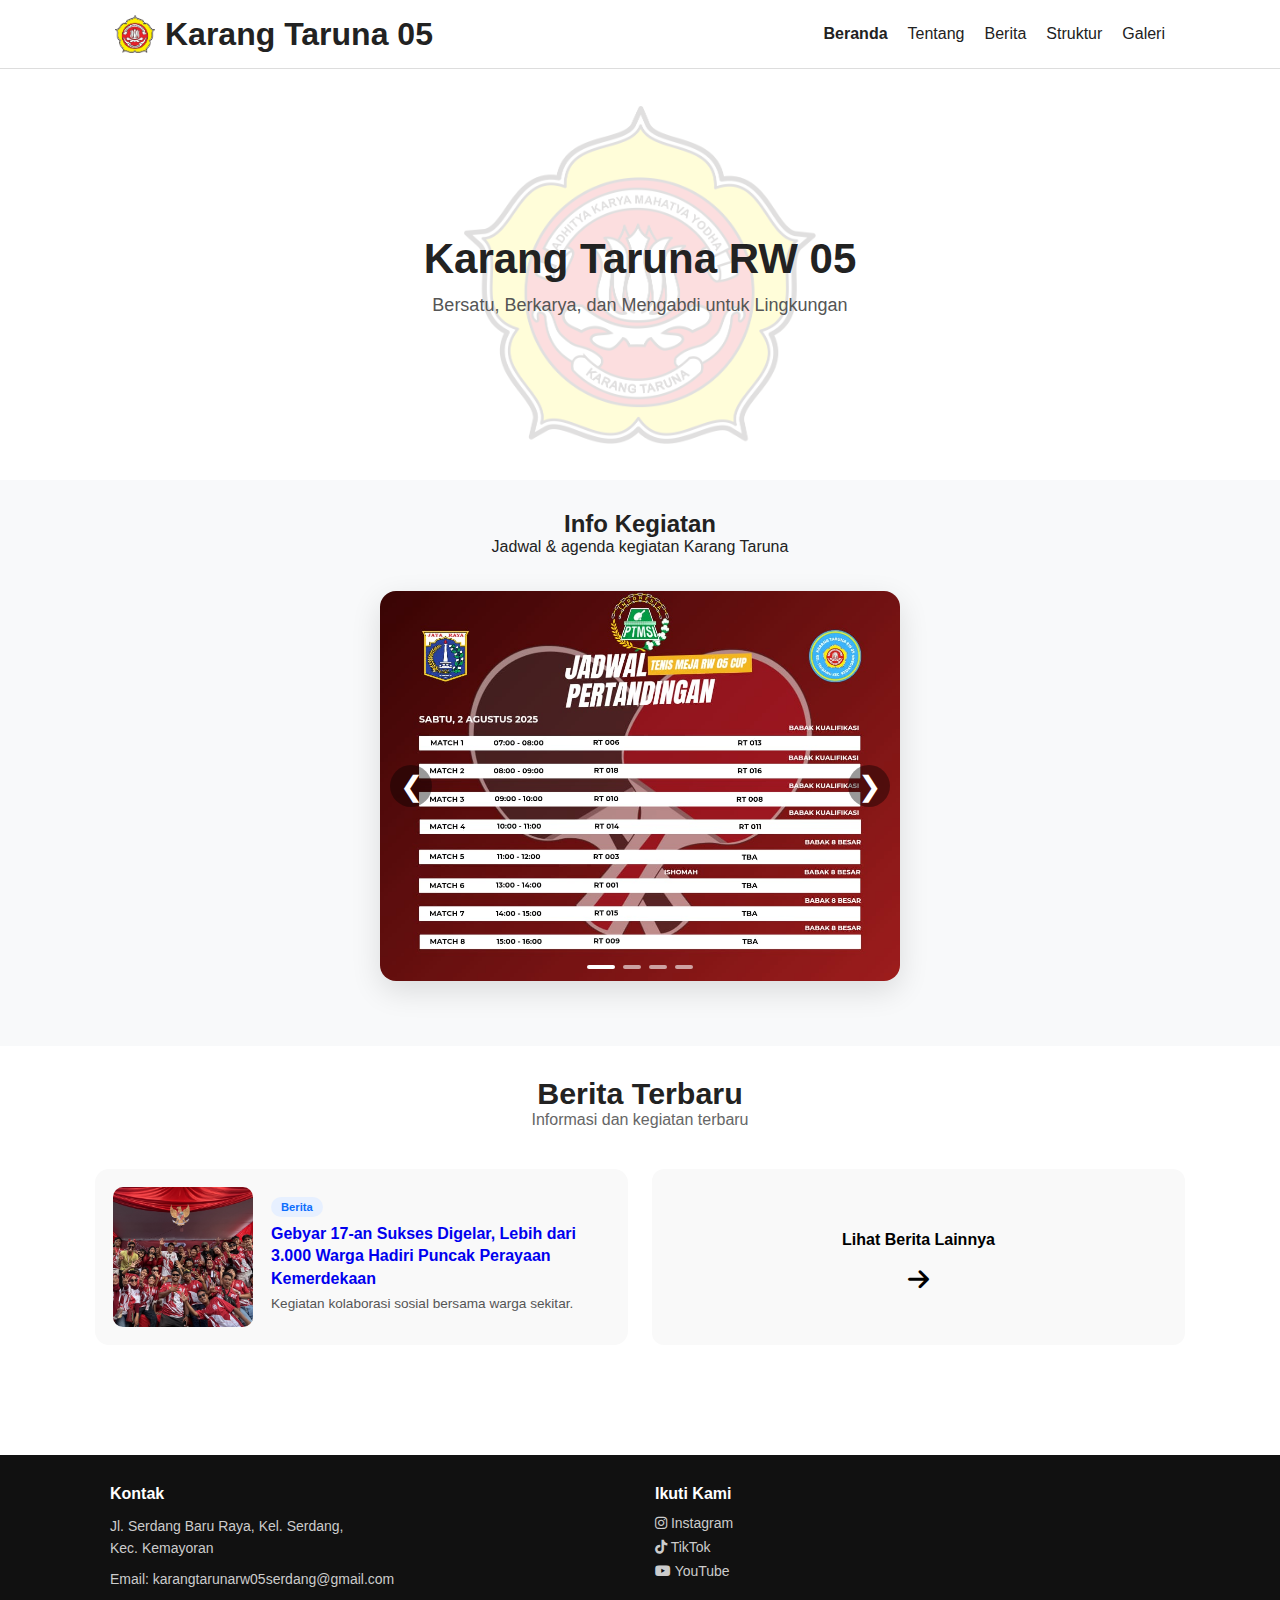
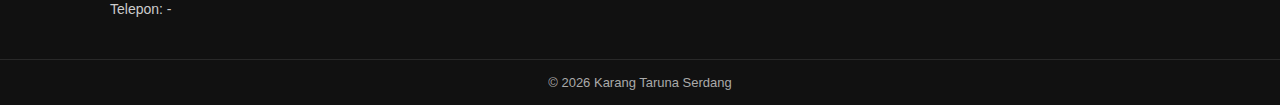
<file: index.html>
<!DOCTYPE html>
<html lang="id">
<head>
  <meta charset="UTF-8" />
  <meta name="viewport" content="width=device-width, initial-scale=1.0" />
  <link rel="stylesheet" href="https://cdnjs.cloudflare.com/ajax/libs/font-awesome/6.5.1/css/all.min.css">
  <link rel="icon" href="assets/gambar/web/logokatar.png" type="image/x-icon">
  <title>Karang Taruna RW 05</title>
  <link rel="stylesheet" href="style/home.css">
</head>
<body>
  <header>
  <div class="container">
    <div class="nav">

      <div class="brand">
        <img src="assets/gambar/web/logokatar.png" alt="Logo Karang Taruna" class="logo">
        <h1>Karang Taruna 05</h1>
      </div>

      <div class="hamburger" onclick="toggleMenu()">☰</div>

      <ul id="menu">
        <li><a href="index.html" class="active">Beranda</a></li>
        <li><a href="tentang.html">Tentang</a></li>
        <li><a href="berita.html">Berita</a></li>
        <li><a href="struktur.html">Struktur</a></li>
        <li><a href="galeri.html">Galeri</a></li>
      </ul>

    </div>
  </div>
</header>

<!-- SECTION JUDUL UTAMA -->
<section class="section-judul-utama">
  <div class="container">
    <div class="judul-utama-banner">
      <h1>Karang Taruna RW 05</h1>
      <p>Bersatu, Berkarya, dan Mengabdi untuk Lingkungan</p>
    </div>
  </div>
</section>


<section class="section-kegiatan">
  <div class="container">
    <h2 class="judul-divisi">Info Kegiatan</h2>
    <p class="sub-subjudul-divisi">Jadwal & agenda kegiatan Karang Taruna</p>

    <div class="kegiatan-slider">

      <!-- tombol desktop -->
      <button class="nav-btn prev">&#10094;</button>
      <button class="nav-btn next">&#10095;</button>

      <div class="slider-track">
        <img src="assets/gambar/Event/tenis sabtu.jpeg" alt="">
        <img src="assets/gambar/Event/catur jumat.jpeg" alt="">
        <img src="assets/gambar/Event/futsal minggu.jpeg" alt="">
        <img src="assets/gambar/Event/tenis minggu.jpeg" alt="">
      </div>

      <div class="slider-indicator">
        <span class="active"></span>
        <span></span>
        <span></span>
        <span></span>
      </div>

    </div>
  </div>
</section>

<!-- POPUP -->
<div class="popup" id="popup">
  <span class="close">&times;</span>

  <!-- tombol popup -->
  <span class="popup-nav prev">&#10094;</span>
  <img id="popup-img">
  <span class="popup-nav next">&#10095;</span>
</div>



<section class="section-berita">
    <div class="container">
    <h2 class="judul-divisi">Berita Terbaru</h2>
    <p class="sub-subjudul-divisi">Informasi dan kegiatan terbaru</p>

    <div class="berita-list">

        <a href="berita2.html" class="berita-item">
        <img src="assets/gambar/Dokumentasi/IMG_7329.jpg" alt="Berita 1">
        <div class="berita-text">
            <span class="badge">Berita</span>
            <h3>Gebyar 17-an Sukses Digelar, Lebih dari 3.000 Warga Hadiri Puncak Perayaan Kemerdekaan</h3>
            <p>Kegiatan kolaborasi sosial bersama warga sekitar.</p>
        </div>
        </a>

        <a href="berita.html" class="berita-item berita-cta">
        <div class="berita-text">
            <h3>Lihat Berita Lainnya</h3>
            <i class="fa-solid fa-arrow-right"></i>
        </div>
        </a>

    </div>
    </div>
</section>

<footer class="footer">
  <div class="footer-container">

    <div class="footer-section">
      <h4>Kontak</h4>
      <p>Jl. Serdang Baru Raya, Kel. Serdang,<br>Kec. Kemayoran</p>
      <p>Email: <a href="mailto:karangtarunarw05serdang@gmail.com">karangtarunarw05serdang@gmail.com</a></p>
      <p>Telepon: -</p>
    </div>

    <div class="footer-section">
  <h4>Ikuti Kami</h4>
  <ul class="social-list">

    <li>
      <a href="https://www.instagram.com/katar05serdang" target="_blank">
    <i class="fa-brands fa-instagram"></i> Instagram
    </a>
    </li>

    <li>
      <a href="#" target="_blank">
    <i class="fa-brands fa-tiktok"></i> TikTok
    </a>
    </li>

    <li>
      <a href="#" target="_blank">
        <i class="fa-brands fa-youtube"></i> YouTube
      </a>
    </li>
  </ul>
</div>

  </div>

  <div class="footer-bottom">
    &copy; 2026 Karang Taruna Serdang
  </div>
</footer>




<script>
function toggleMenu() {
  document.getElementById("menu").classList.toggle("active");
}

/* ==========================
   ELEMENT
========================== */
const slider = document.querySelector(".kegiatan-slider");
const track = slider.querySelector(".slider-track");
const images = track.querySelectorAll("img");
const dots = slider.querySelectorAll(".slider-indicator span");

const prevBtn = slider.querySelector(".nav-btn.prev");
const nextBtn = slider.querySelector(".nav-btn.next");

const popup = document.getElementById("popup");
const popupImg = document.getElementById("popup-img");
const popupPrev = popup.querySelector(".popup-nav.prev");
const popupNext = popup.querySelector(".popup-nav.next");
const closeBtn = popup.querySelector(".close");

/* ==========================
   STATE
========================== */
let index = 0;
let autoSlide;
let isAnimating = false;   // 🔑 anti glitch
const interval = 4000;
const animationTime = 500; // HARUS sama dengan CSS transition

/* ==========================
   CORE
========================== */
function lock() {
  isAnimating = true;
  setTimeout(() => isAnimating = false, animationTime);
}

function updateSlider() {
  track.style.transform = `translateX(-${index * 100}%)`;
  dots.forEach((d, i) => d.classList.toggle("active", i === index));
}

function next() {
  if (isAnimating) return;
  lock();
  index = (index + 1) % images.length;
  updateSlider();
}

function prev() {
  if (isAnimating) return;
  lock();
  index = (index - 1 + images.length) % images.length;
  updateSlider();
}

function startAuto() {
  autoSlide = setInterval(() => {
    if (!isAnimating) next();
  }, interval);
}

function stopAuto() {
  clearInterval(autoSlide);
}

/* ==========================
   DESKTOP BUTTON
========================== */
prevBtn.onclick = () => {
  stopAuto();
  prev();
  startAuto();
};

nextBtn.onclick = () => {
  stopAuto();
  next();
  startAuto();
};

/* ==========================
   INDICATOR
========================== */
dots.forEach((dot, i) => {
  dot.onclick = () => {
    if (isAnimating) return;
    stopAuto();
    index = i;
    updateSlider();
    lock();
    startAuto();
  };
});

/* ==========================
   MOBILE SWIPE
========================== */
let startX = 0;
let startY = 0;
let isSwiping = false;

slider.addEventListener("touchstart", e => {
  startX = e.touches[0].clientX;
  startY = e.touches[0].clientY;
  isSwiping = false;
  stopAuto();
});

slider.addEventListener("touchmove", e => {
  const dx = Math.abs(e.touches[0].clientX - startX);
  const dy = Math.abs(e.touches[0].clientY - startY);
  if (dx > 10 && dx > dy) isSwiping = true;
});

slider.addEventListener("touchend", e => {
  const diff = startX - e.changedTouches[0].clientX;

  if (isSwiping && Math.abs(diff) > 50) {
    diff > 0 ? next() : prev();
  } else {
    const img = e.target.closest("img");
    if (img) {
      index = [...images].indexOf(img);
      popup.classList.add("active");
      popupImg.src = img.src;
    }
  }
  startAuto();
});

/* ==========================
   DESKTOP CLICK → POPUP
========================== */
images.forEach((img, i) => {
  img.onclick = () => {
    if (window.innerWidth <= 768) return;
    index = i;
    popup.classList.add("active");
    popupImg.src = img.src;
    stopAuto();
  };
});

/* ==========================
   POPUP NAV
========================== */
popupNext.onclick = () => {
  next();
  popupImg.src = images[index].src;
};

popupPrev.onclick = () => {
  prev();
  popupImg.src = images[index].src;
};

/* ==========================
   POPUP SWIPE
========================== */
let popupStartX = 0;
let popupSwiping = false;

popupImg.addEventListener("touchstart", e => {
  popupStartX = e.touches[0].clientX;
  popupSwiping = false;
});

popupImg.addEventListener("touchmove", e => {
  if (Math.abs(e.touches[0].clientX - popupStartX) > 10) {
    popupSwiping = true;
  }
});

popupImg.addEventListener("touchend", e => {
  const diff = popupStartX - e.changedTouches[0].clientX;
  if (popupSwiping && Math.abs(diff) > 50) {
    diff > 0 ? next() : prev();
    popupImg.src = images[index].src;
  }
});

/* ==========================
   CLOSE POPUP
========================== */
closeBtn.onclick = () => {
  popup.classList.remove("active");
  startAuto();
};

popup.onclick = e => {
  if (e.target === popup) {
    popup.classList.remove("active");
    startAuto();
  }
};

/* ==========================
   INIT
========================== */
updateSlider();
startAuto();
</script>



</body>
</html>
</file>
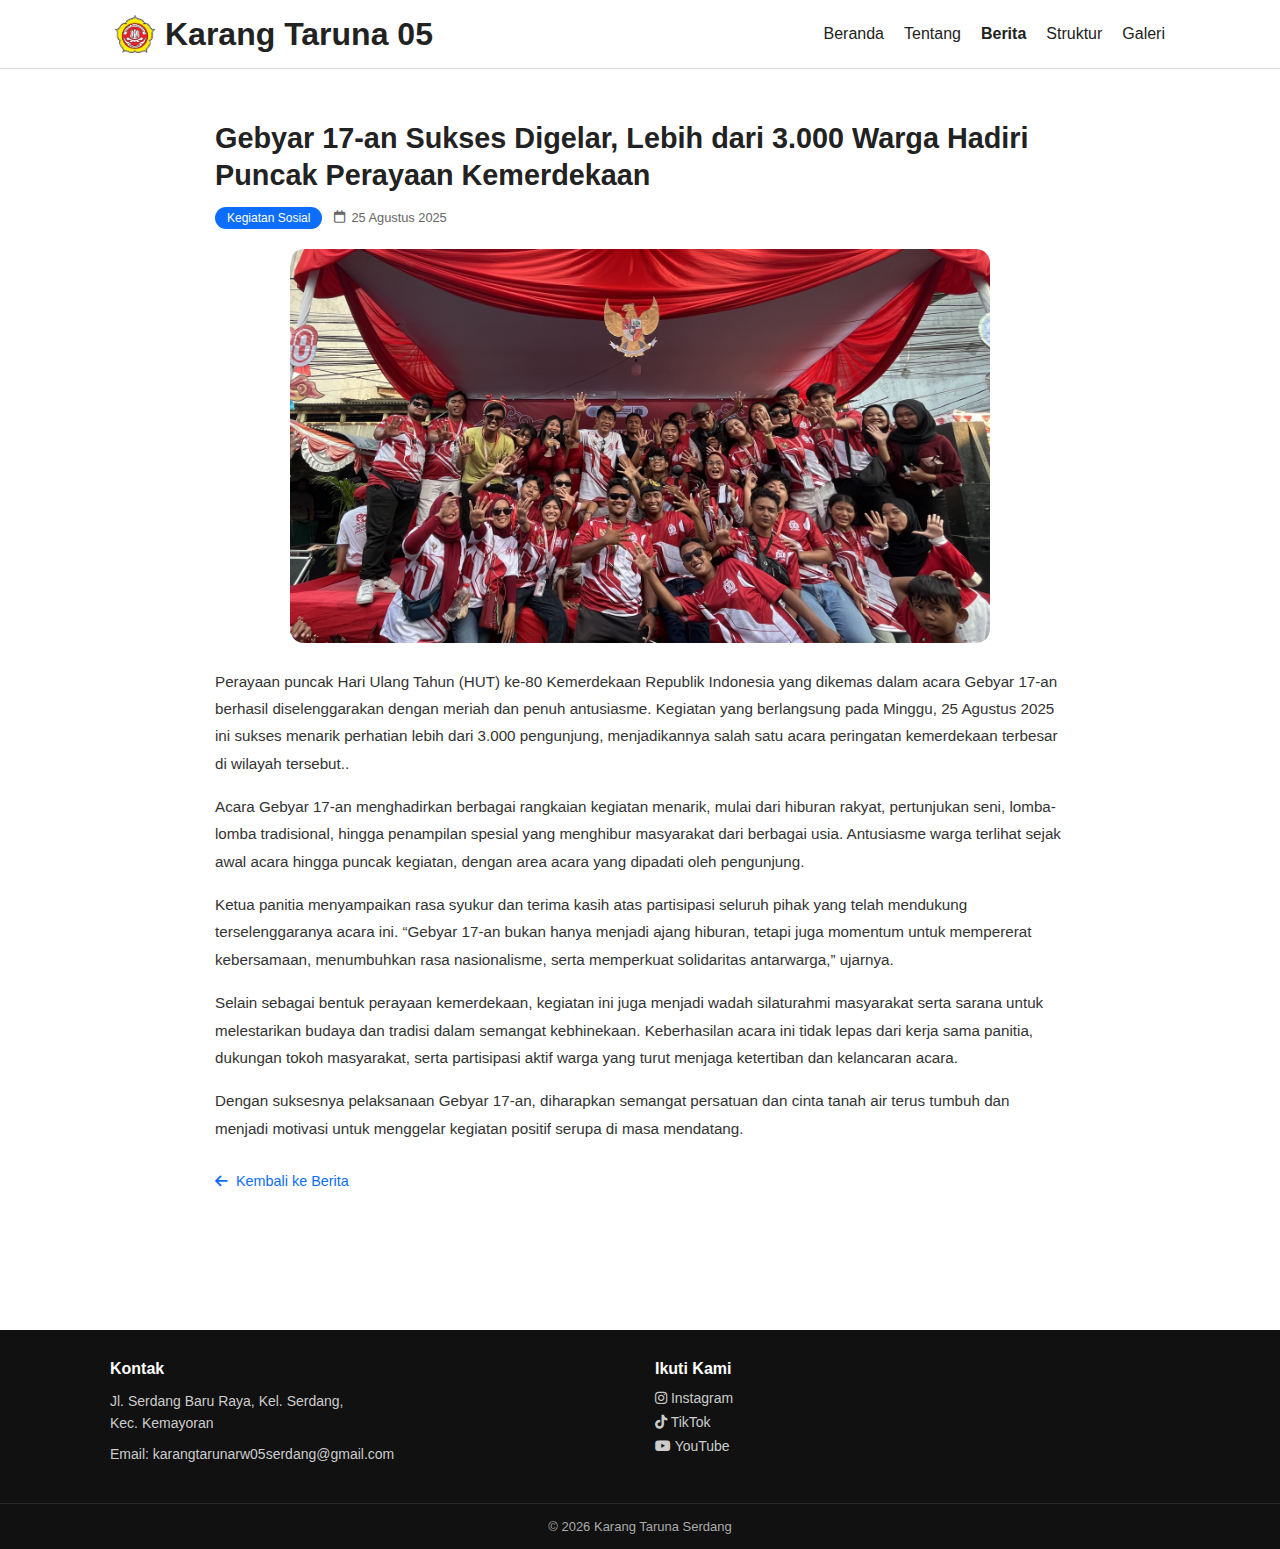
<file: berita2.html>
<!DOCTYPE html>
<html lang="id">
<head>
  <meta charset="UTF-8" />
  <meta name="viewport" content="width=device-width, initial-scale=1.0" />
  <link rel="icon" href="assets/gambar/web/logokatar.png" type="image/x-icon">
  <title>Karang Taruna RW 05</title>
  <link rel="stylesheet" href="https://cdnjs.cloudflare.com/ajax/libs/font-awesome/6.5.1/css/all.min.css">
  <link rel="stylesheet" href="style/detailberita.css">
</head>
<body>

<!-- ===== HEADER ===== -->
<header>
  <div class="container">
    <div class="nav">

      <div class="brand">
        <img src="assets/gambar/web/logokatar.png" alt="Logo Karang Taruna" class="logo">
        <h1>Karang Taruna 05</h1>
      </div>

      <div class="hamburger" onclick="toggleMenu()">☰</div>

      <ul id="menu">
        <li><a href="index.html">Beranda</a></li>
        <li><a href="tentang.html">Tentang</a></li>
        <li><a href="berita.html" class="active">Berita</a></li>
        <li><a href="struktur.html">Struktur</a></li>
        <li><a href="galeri.html">Galeri</a></li>
      </ul>

    </div>
  </div>
</header>

<!-- ===== DETAIL BERITA ===== -->
<section class="detail-berita">

  <div class="detail-wrapper">

    <!-- JUDUL -->
    <h1 class="detail-title">
      Gebyar 17-an Sukses Digelar, Lebih dari 3.000 Warga Hadiri Puncak Perayaan Kemerdekaan
    </h1>

    <!-- META -->
    <div class="detail-meta">
      <span class="badge">Kegiatan Sosial</span>
      <span class="date">
        <i class="fa-regular fa-calendar"></i>
        25 Agustus 2025
      </span>
    </div>

    <!-- GAMBAR -->
    <div class="detail-image">
      <img src="assets/gambar/Dokumentasi/IMG_7329.jpg" alt="Gebyar 17-an">
    </div>

    <!-- ISI BERITA -->
    <article class="detail-content">
      <p>
        Perayaan puncak Hari Ulang Tahun (HUT) ke-80 Kemerdekaan Republik Indonesia yang dikemas dalam acara Gebyar 17-an berhasil diselenggarakan dengan meriah dan penuh antusiasme. Kegiatan yang berlangsung pada Minggu, 25 Agustus 2025 ini sukses menarik perhatian lebih dari 3.000 pengunjung, menjadikannya salah satu acara peringatan kemerdekaan terbesar di wilayah tersebut..
      </p>
      <p>
        Acara Gebyar 17-an menghadirkan berbagai rangkaian kegiatan menarik, mulai dari hiburan rakyat, pertunjukan seni, lomba-lomba tradisional, hingga penampilan spesial yang menghibur masyarakat dari berbagai usia. Antusiasme warga terlihat sejak awal acara hingga puncak kegiatan, dengan area acara yang dipadati oleh pengunjung.
      </p>
      <p>
        Ketua panitia menyampaikan rasa syukur dan terima kasih atas partisipasi seluruh pihak yang telah mendukung terselenggaranya acara ini. “Gebyar 17-an bukan hanya menjadi ajang hiburan, tetapi juga momentum untuk mempererat kebersamaan, menumbuhkan rasa nasionalisme, serta memperkuat solidaritas antarwarga,” ujarnya.
      </p>
      <p>
        Selain sebagai bentuk perayaan kemerdekaan, kegiatan ini juga menjadi wadah silaturahmi masyarakat serta sarana untuk melestarikan budaya dan tradisi dalam semangat kebhinekaan. Keberhasilan acara ini tidak lepas dari kerja sama panitia, dukungan tokoh masyarakat, serta partisipasi aktif warga yang turut menjaga ketertiban dan kelancaran acara.
      </p>
      <p>
        Dengan suksesnya pelaksanaan Gebyar 17-an, diharapkan semangat persatuan dan cinta tanah air terus tumbuh dan menjadi motivasi untuk menggelar kegiatan positif serupa di masa mendatang.
      </p>
    </article>

    <!-- TOMBOL KEMBALI -->
    <div class="detail-back">
      <a href="berita.html">
        <i class="fa-solid fa-arrow-left"></i> Kembali ke Berita
      </a>
    </div>

  </div>
</section>

<!-- ===== FOOTER ===== -->
<footer class="footer">
  <div class="footer-container">

    <div class="footer-section">
      <h4>Kontak</h4>
      <p>Jl. Serdang Baru Raya, Kel. Serdang,<br>Kec. Kemayoran</p>
      <p>Email: <a href="mailto:karangtarunarw05serdang@gmail.com">karangtarunarw05serdang@gmail.com</a></p>
    </div>

    <div class="footer-section">
      <h4>Ikuti Kami</h4>
      <ul class="social-list">
        <li><a href="#"><i class="fa-brands fa-instagram"></i> Instagram</a></li>
        <li><a href="#"><i class="fa-brands fa-tiktok"></i> TikTok</a></li>
        <li><a href="#"><i class="fa-brands fa-youtube"></i> YouTube</a></li>
      </ul>
    </div>

  </div>

  <div class="footer-bottom">
    &copy; 2026 Karang Taruna Serdang
  </div>
</footer>

<script src="script.js"></script>
</body>
</html>
</file>
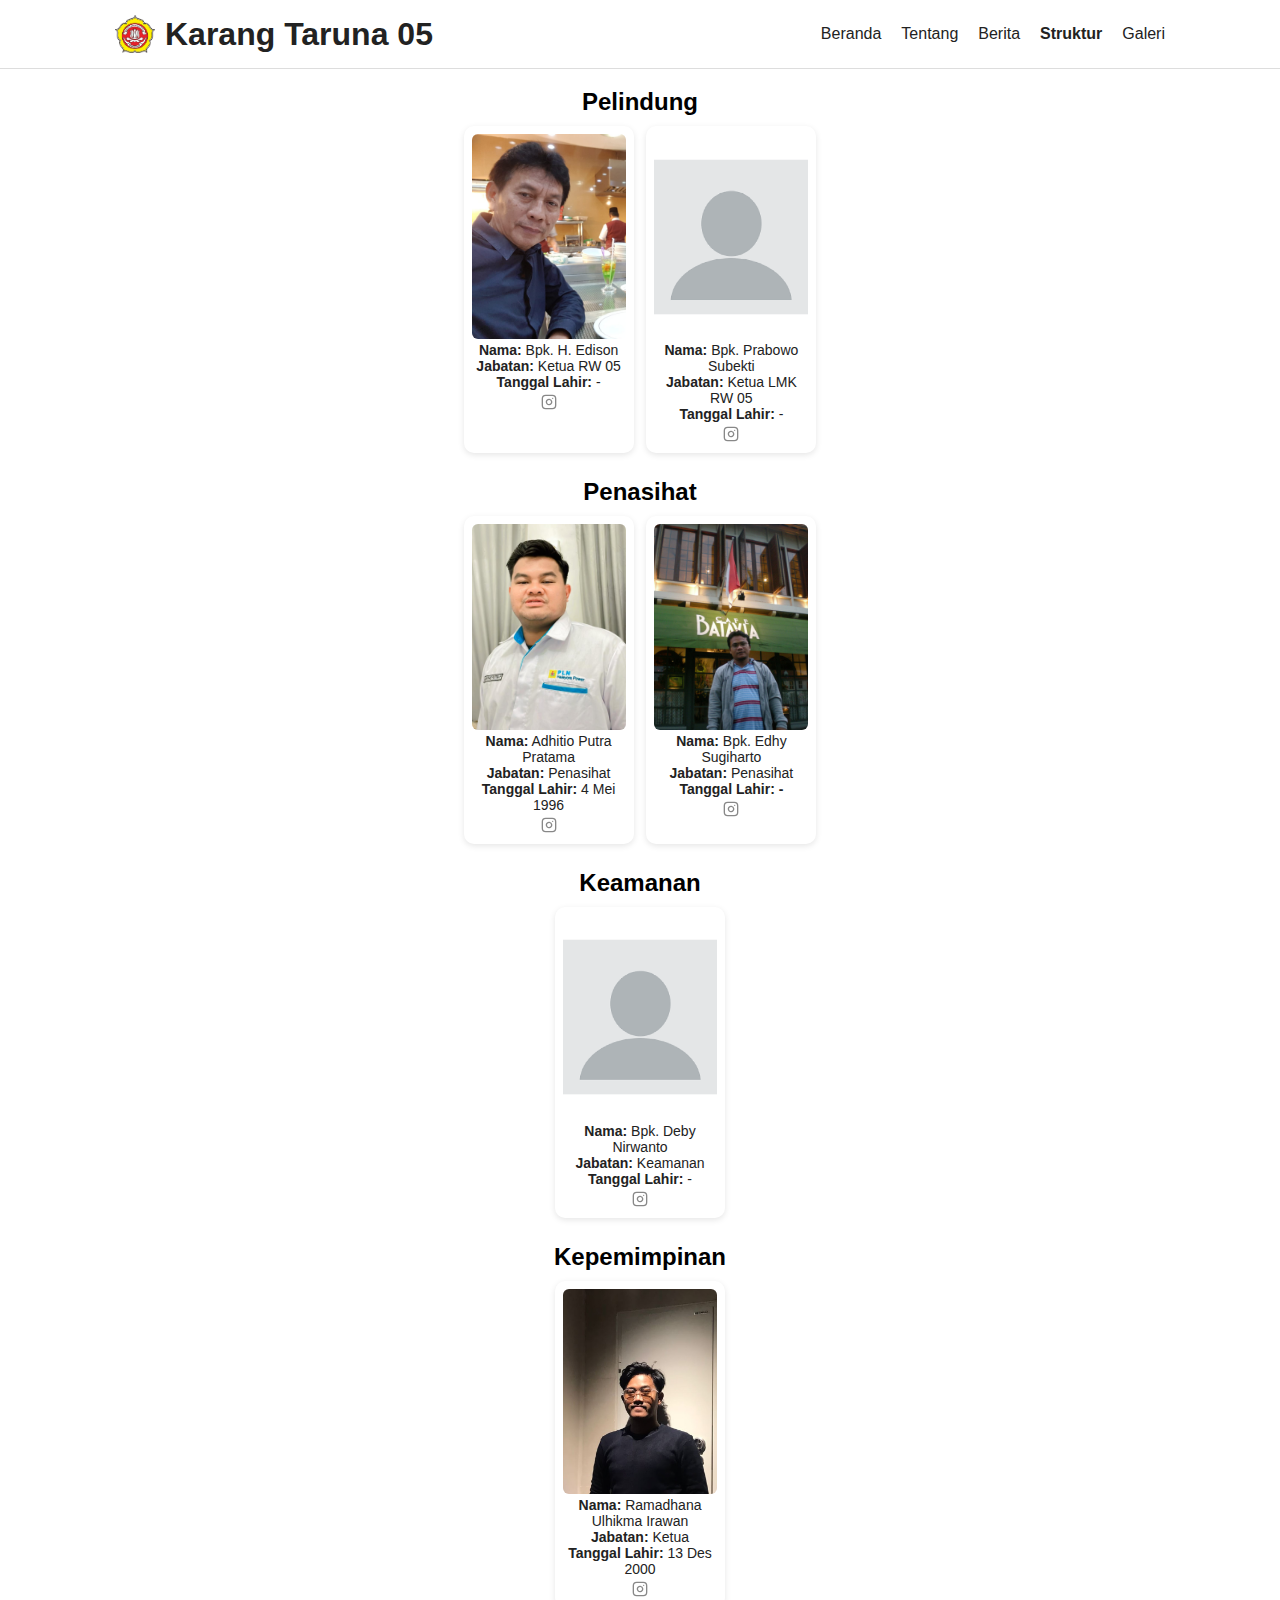
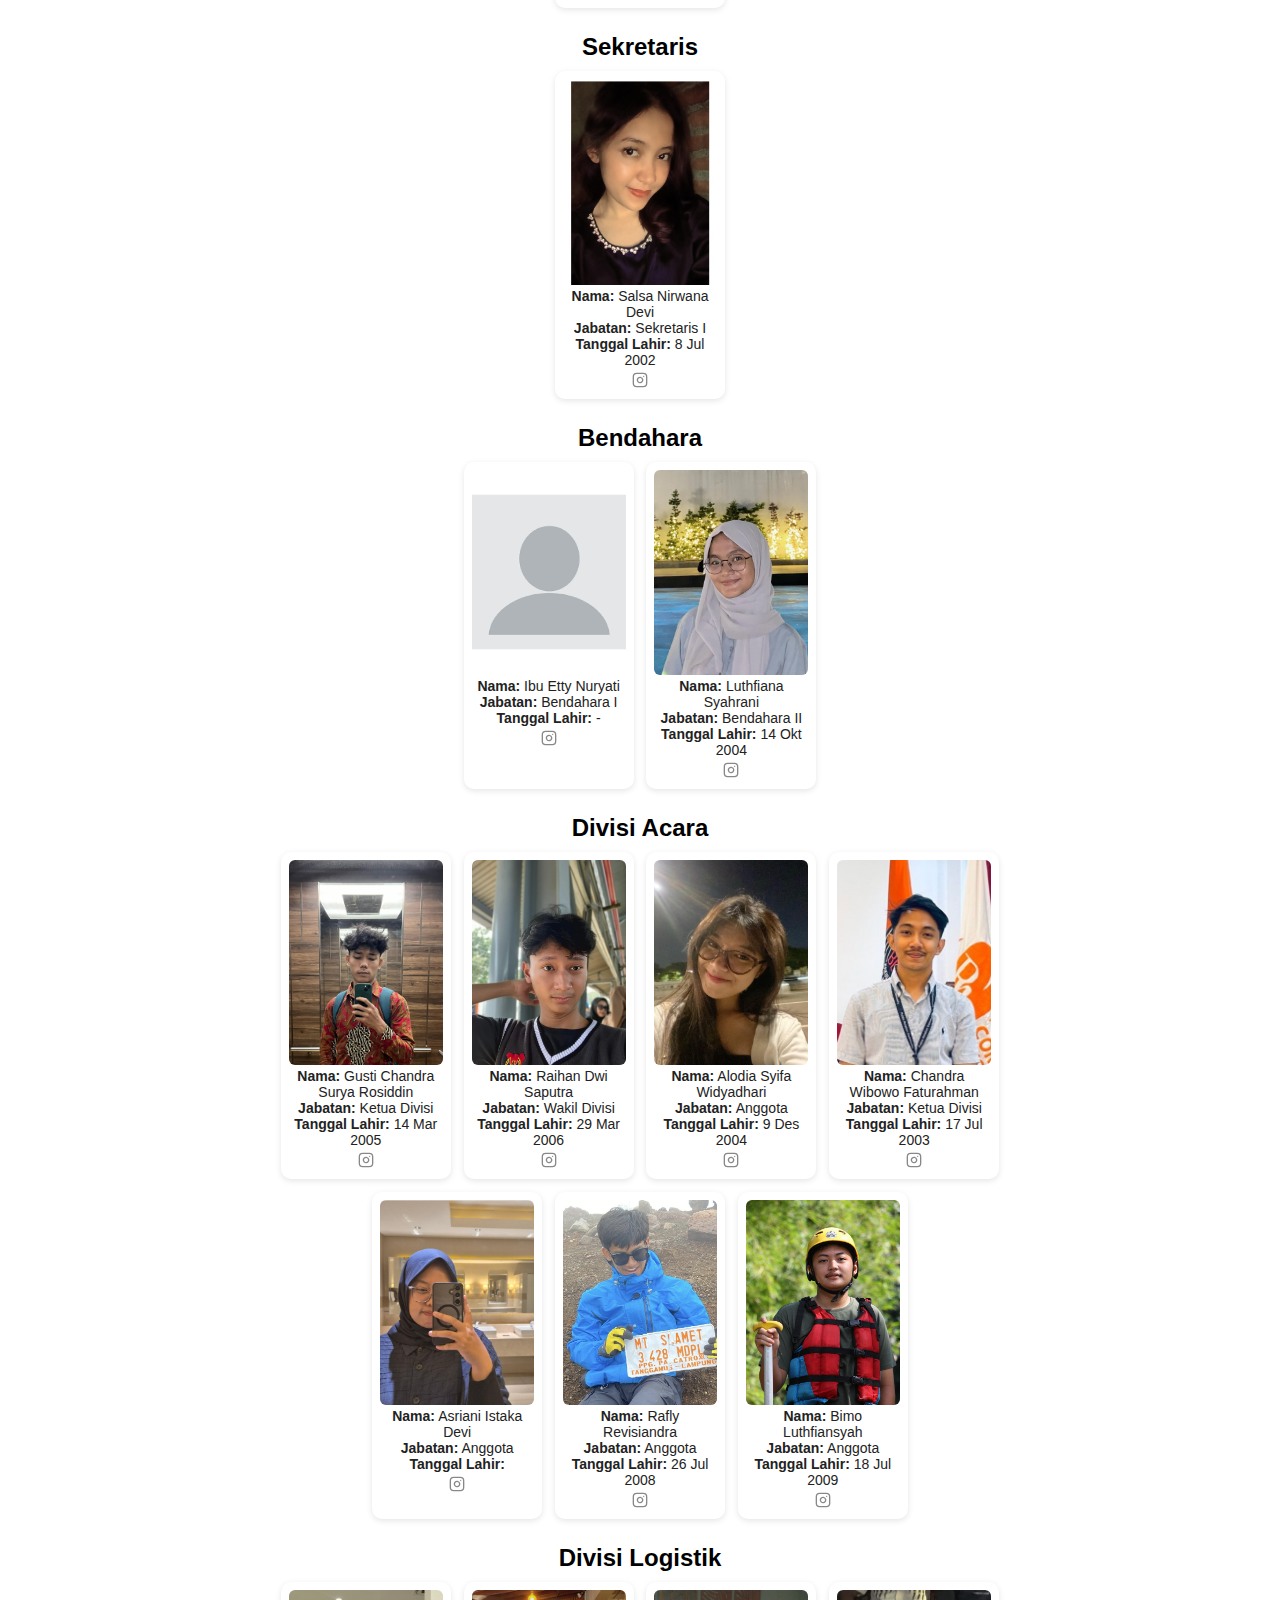
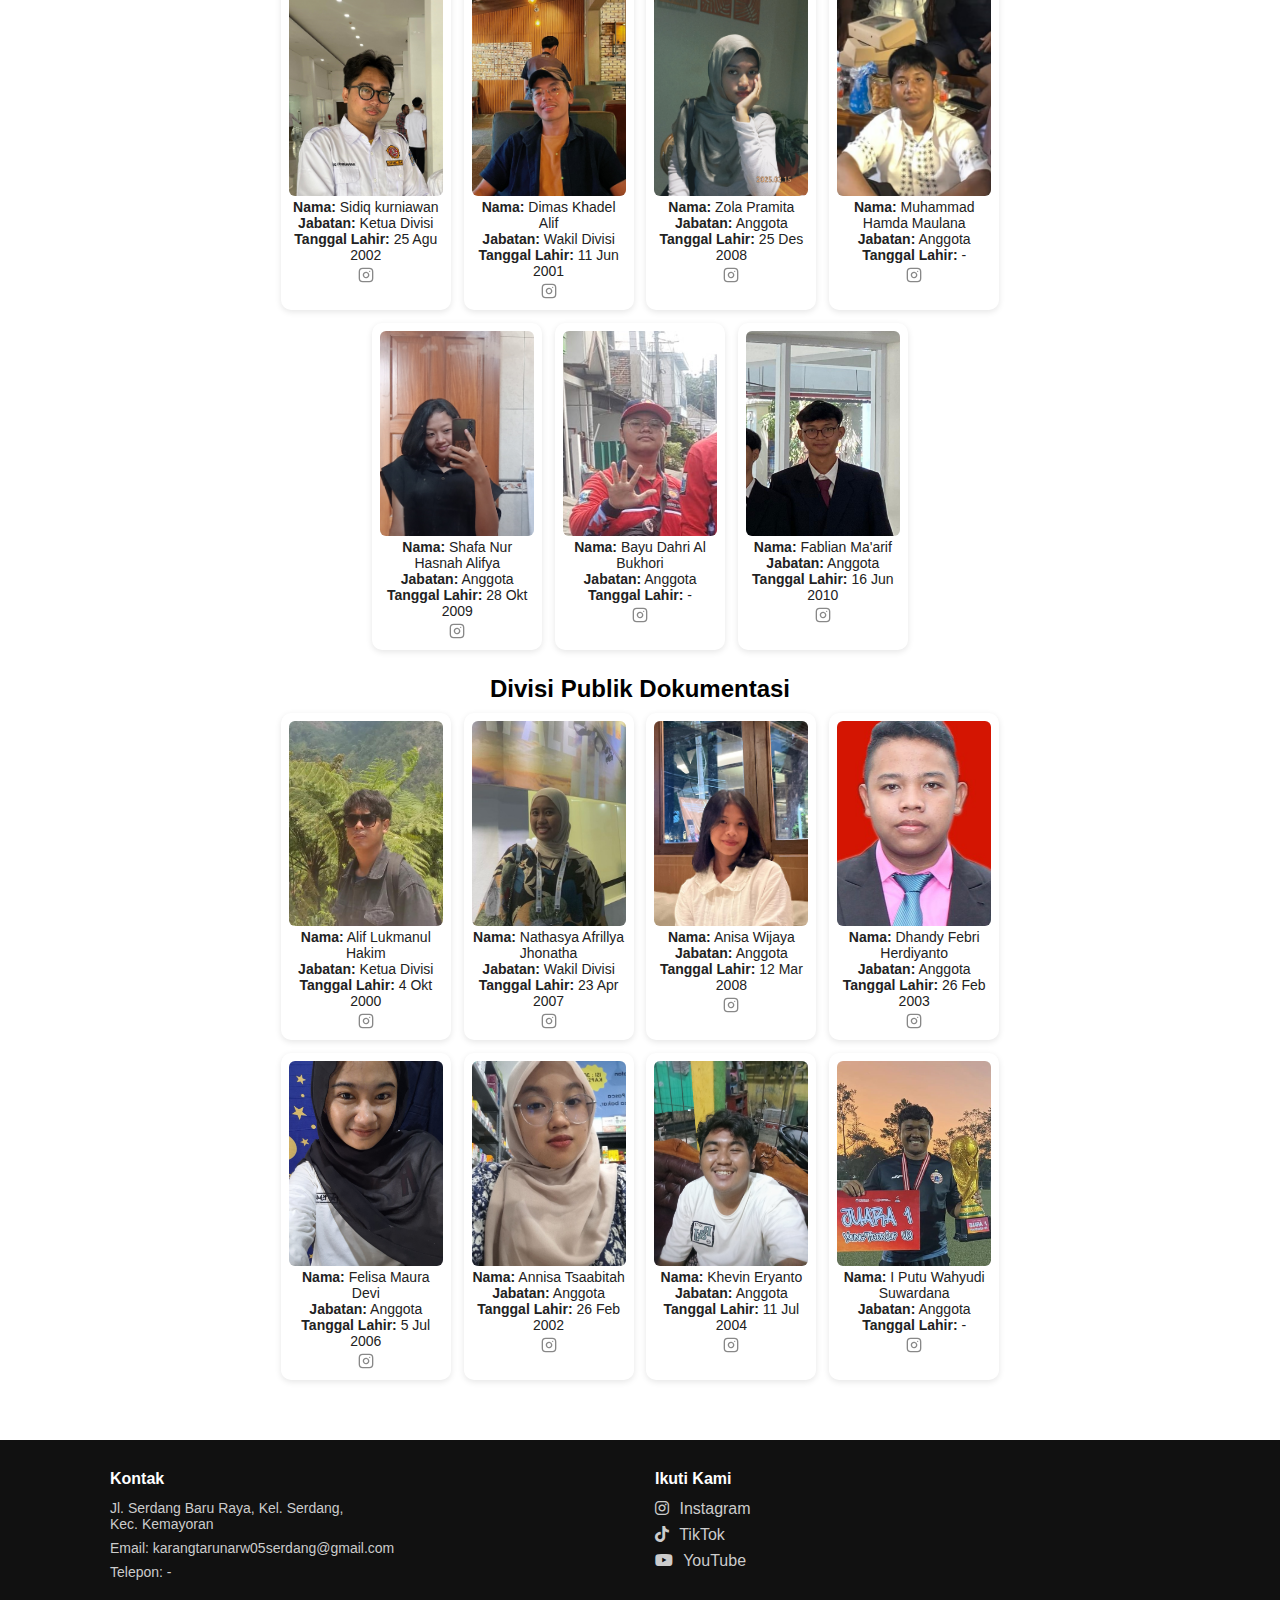
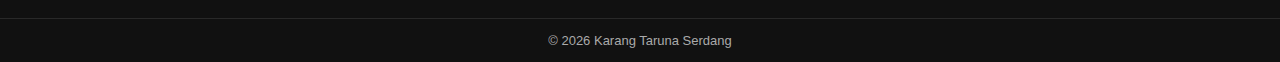
<file: struktur.html>
<!DOCTYPE html>
<html lang="id">
<head>
  <meta charset="UTF-8" />
  <meta name="viewport" content="width=device-width, initial-scale=1.0" />
  <link rel="icon" href="assets/gambar/web/logokatar.png" type="image/x-icon">
  <title>Karang Taruna RW 05</title>
  <link rel="stylesheet" href="style/struktur.css">
  <link rel="stylesheet" href="https://cdnjs.cloudflare.com/ajax/libs/font-awesome/6.5.1/css/all.min.css">
</head>
<body>
<header>
  <div class="container">
    <div class="nav">

      <div class="brand">
        <img src="assets/gambar/web/logokatar.png" alt="Logo Karang Taruna" class="logo">
        <h1>Karang Taruna 05</h1>
      </div>

      <div class="hamburger" onclick="toggleMenu()">☰</div>

      <ul id="menu">
        <li><a href="index.html">Beranda</a></li>
        <li><a href="tentang.html">Tentang</a></li>
        <li><a href="berita.html">Berita</a></li>
        <li><a href="struktur.html" class="active">Struktur</a></li>
        <li><a href="galeri.html">Galeri</a></li>
      </ul>

    </div>
  </div>
</header>

<section id="divisi" class="section">
  <h2 class="judul-divisi">Struktur Kepengurusan</h2>
  <p class="sub-subjudul-divisi">
    Struktur Organisasi Periode 2024–2029</p>

  <!-- Pelindung -->
  <h3 class="subjudul-divisi">Pelindung</h3>
  <div class="anggota">
    <div class="kartu-anggota">
      <img src="assets/gambar/Anggota/edison.jpg" alt="Pelindung">
      <p><strong>Nama:</strong> Bpk. H. Edison</p>
      <p><strong>Jabatan:</strong> Ketua RW 05</p>
      <p><strong>Tanggal Lahir:</strong> -</p>
      <a href="https://www.instagram.com/" class="ig-link" aria-label="Instagram">
        <svg xmlns="http://www.w3.org/2000/svg" width="16" height="16"viewBox="0 0 24 24" fill="none" stroke="#888"stroke-width="2" stroke-linecap="round" stroke-linejoin="round"><rect x="2" y="2" width="20" height="20" rx="5" ry="5"></rect><path d="M16 11.37A4 4 0 1 1 12.63 8 4 4 0 0 1 16 11.37z"></path><line x1="17.5" y1="6.5" x2="17.5" y2="6.5"></line></svg>
      </a>
    </div>
    <div class="kartu-anggota">
      <img src="assets/gambar/Anggota/image_9x16.png" alt="Pelindung">
      <p><strong>Nama:</strong> Bpk. Prabowo Subekti</p>
      <p><strong>Jabatan:</strong> Ketua LMK RW 05</p>
      <p><strong>Tanggal Lahir:</strong> -</p>
      <a href="https://www.instagram.com/" class="ig-link" aria-label="Instagram">
        <svg xmlns="http://www.w3.org/2000/svg" width="16" height="16"viewBox="0 0 24 24" fill="none" stroke="#888"stroke-width="2" stroke-linecap="round" stroke-linejoin="round"><rect x="2" y="2" width="20" height="20" rx="5" ry="5"></rect><path d="M16 11.37A4 4 0 1 1 12.63 8 4 4 0 0 1 16 11.37z"></path><line x1="17.5" y1="6.5" x2="17.5" y2="6.5"></line></svg>
      </a>
    </div>
  </div>

  <h3 class="subjudul-divisi">Penasihat</h3>
  <div class="anggota">
    <div class="kartu-anggota">
      <img src="assets/gambar/Anggota/Adhitio.jpg" alt="Penasihat">
      <p><strong>Nama:</strong> Adhitio Putra Pratama</p>
      <p><strong>Jabatan:</strong> Penasihat</p>
      <p><strong>Tanggal Lahir:</strong> 4 Mei 1996</p>
      <a href="https://www.instagram.com/adhithioputra" class="ig-link" aria-label="Instagram">
        <svg xmlns="http://www.w3.org/2000/svg" width="16" height="16" viewBox="0 0 24 24" fill="none" stroke="#888" stroke-width="2" stroke-linecap="round" stroke-linejoin="round"><rect x="2" y="2" width="20" height="20" rx="5" ry="5"></rect><path d="M16 11.37A4 4 0 1 1 12.63 8 4 4 0 0 1 16 11.37z"></path><line x1="17.5" y1="6.5" x2="17.5" y2="6.5"></line></svg>
      </a>
    </div>
    <div class="kartu-anggota">
      <img src="assets/gambar/Anggota/edy.jpg" alt="Penasihat">
      <p><strong>Nama:</strong> Bpk. Edhy Sugiharto</p>
      <p><strong>Jabatan:</strong> Penasihat</p>
      <p><strong>Tanggal Lahir: -</strong> </p>
      <a href="https://www.instagram.com/" class="ig-link" aria-label="Instagram">
        <svg xmlns="http://www.w3.org/2000/svg" width="16" height="16" viewBox="0 0 24 24" fill="none" stroke="#888" stroke-width="2" stroke-linecap="round" stroke-linejoin="round"><rect x="2" y="2" width="20" height="20" rx="5" ry="5"></rect><path d="M16 11.37A4 4 0 1 1 12.63 8 4 4 0 0 1 16 11.37z"></path><line x1="17.5" y1="6.5" x2="17.5" y2="6.5"></line></svg>
      </a>
    </div>
  </div>

  <h3 class="subjudul-divisi">Keamanan</h3>
  <div class="anggota">
    <div class="kartu-anggota">
      <img src="assets/gambar/Anggota/image_9x16.png" alt="Penasihat">
      <p><strong>Nama:</strong>  Bpk. Deby Nirwanto</p>
      <p><strong>Jabatan:</strong> Keamanan</p>
      <p><strong>Tanggal Lahir:</strong> -</p>
      <a href="https://www.instagram.com/" class="ig-link" aria-label="Instagram">
        <svg xmlns="http://www.w3.org/2000/svg" width="16" height="16" viewBox="0 0 24 24" fill="none" stroke="#888" stroke-width="2" stroke-linecap="round" stroke-linejoin="round"><rect x="2" y="2" width="20" height="20" rx="5" ry="5"></rect><path d="M16 11.37A4 4 0 1 1 12.63 8 4 4 0 0 1 16 11.37z"></path><line x1="17.5" y1="6.5" x2="17.5" y2="6.5"></line></svg>
      </a>
    </div>
  </div>

  <h3 class="subjudul-divisi">Kepemimpinan</h3>
  <div class="anggota">
    <div class="kartu-anggota">
      <img src="assets/gambar/Anggota/Ramadhana.jpg" alt="Ketua">
      <p><strong>Nama:</strong> Ramadhana Ulhikma Irawan</p>
      <p><strong>Jabatan:</strong> Ketua</p>
      <p><strong>Tanggal Lahir:</strong> 13 Des 2000</p>
      <a href="https://www.instagram.com/ehkembar_" class="ig-link" aria-label="Instagram">
        <svg xmlns="http://www.w3.org/2000/svg" width="16" height="16" viewBox="0 0 24 24" fill="none" stroke="#888" stroke-width="2" stroke-linecap="round" stroke-linejoin="round"><rect x="2" y="2" width="20" height="20" rx="5" ry="5"></rect><path d="M16 11.37A4 4 0 1 1 12.63 8 4 4 0 0 1 16 11.37z"></path><line x1="17.5" y1="6.5" x2="17.5" y2="6.5"></line></svg>
      </a>
    </div>
  </div>

  <h3 class="subjudul-divisi">Sekretaris</h3>
  <div class="anggota">
    <div class="kartu-anggota">
      <img src="assets/gambar/Anggota/salsa.jpg" alt="Sekretaris 1">
      <p><strong>Nama:</strong> Salsa Nirwana Devi</p>
      <p><strong>Jabatan:</strong> Sekretaris I</p>
      <p><strong>Tanggal Lahir:</strong> 8 Jul 2002</p>
      <a href="https://www.instagram.com/caacaaaa22" class="ig-link" aria-label="Instagram">
        <svg xmlns="http://www.w3.org/2000/svg" width="16" height="16" viewBox="0 0 24 24" fill="none" stroke="#888" stroke-width="2" stroke-linecap="round" stroke-linejoin="round"><rect x="2" y="2" width="20" height="20" rx="5" ry="5"></rect><path d="M16 11.37A4 4 0 1 1 12.63 8 4 4 0 0 1 16 11.37z"></path><line x1="17.5" y1="6.5" x2="17.5" y2="6.5"></line></svg>
      </a>
    </div>
  </div>

  <h3 class="subjudul-divisi">Bendahara</h3>
  <div class="anggota">
    <div class="kartu-anggota">
      <img src="assets/gambar/Anggota/image_9x16.png" alt="Bendahara 2">
      <p><strong>Nama:</strong>  Ibu Etty Nuryati</p>
      <p><strong>Jabatan:</strong> Bendahara I</p>
      <p><strong>Tanggal Lahir:</strong> -</p>
      <a href="#" class="ig-link" aria-label="Instagram">
        <svg xmlns="http://www.w3.org/2000/svg" width="16" height="16" viewBox="0 0 24 24" fill="none" stroke="#888" stroke-width="2" stroke-linecap="round" stroke-linejoin="round"><rect x="2" y="2" width="20" height="20" rx="5" ry="5"></rect><path d="M16 11.37A4 4 0 1 1 12.63 8 4 4 0 0 1 16 11.37z"></path><line x1="17.5" y1="6.5" x2="17.5" y2="6.5"></line></svg>
      </a>
    </div>
    <div class="kartu-anggota">
      <img src="assets/gambar/Anggota/Luthfiana Syahrani.jpg" alt="Bendahara 1">
      <p><strong>Nama:</strong> Luthfiana Syahrani</p>
      <p><strong>Jabatan:</strong> Bendahara II</p>
      <p><strong>Tanggal Lahir:</strong> 14 Okt 2004</p>
      <a href="https://www.instagram.com/luthfianasyah" class="ig-link" aria-label="Instagram">
        <svg xmlns="http://www.w3.org/2000/svg" width="16" height="16" viewBox="0 0 24 24" fill="none" stroke="#888" stroke-width="2" stroke-linecap="round" stroke-linejoin="round"><rect x="2" y="2" width="20" height="20" rx="5" ry="5"></rect><path d="M16 11.37A4 4 0 1 1 12.63 8 4 4 0 0 1 16 11.37z"></path><line x1="17.5" y1="6.5" x2="17.5" y2="6.5"></line></svg>
      </a>
    </div>
  </div>

  <h3 class="subjudul-divisi">Divisi Acara</h3>
  <div class="anggota">
    <div class="kartu-anggota">
      <img src="assets/gambar/Anggota/gusti.jpg" alt="Anggota Humas">
      <p><strong>Nama:</strong> Gusti Chandra Surya Rosiddin</p>
      <p><strong>Jabatan:</strong> Ketua Divisi</p>
      <p><strong>Tanggal Lahir:</strong> 14 Mar 2005</p>
      <a href="https://www.instagram.com/g.ndra_" class="ig-link" aria-label="Instagram">
        <svg xmlns="http://www.w3.org/2000/svg" width="16" height="16" viewBox="0 0 24 24" fill="none" stroke="#888" stroke-width="2" stroke-linecap="round" stroke-linejoin="round"><rect x="2" y="2" width="20" height="20" rx="5" ry="5"></rect><path d="M16 11.37A4 4 0 1 1 12.63 8 4 4 0 0 1 16 11.37z"></path><line x1="17.5" y1="6.5" x2="17.5" y2="6.5"></line></svg>
      </a>
    </div>
    <div class="kartu-anggota">
      <img src="assets/gambar/Anggota/raihan.jpg" alt="Anggota Pendidikan">
      <p><strong>Nama:</strong> Raihan Dwi Saputra</p>
      <p><strong>Jabatan:</strong> Wakil Divisi</p>
      <p><strong>Tanggal Lahir:</strong> 29 Mar 2006</p>
      <a href="https://www.instagram.com/eean.js" class="ig-link" aria-label="Instagram">
        <svg xmlns="http://www.w3.org/2000/svg" width="16" height="16" viewBox="0 0 24 24" fill="none" stroke="#888" stroke-width="2" stroke-linecap="round" stroke-linejoin="round"><rect x="2" y="2" width="20" height="20" rx="5" ry="5"></rect><path d="M16 11.37A4 4 0 1 1 12.63 8 4 4 0 0 1 16 11.37z"></path><line x1="17.5" y1="6.5" x2="17.5" y2="6.5"></line></svg>
      </a>
    </div>
    <div class="kartu-anggota">
      <img src="assets/gambar/Anggota/alodia.jpeg" alt="Anggota Pendidikan">
      <p><strong>Nama:</strong> Alodia Syifa Widyadhari</p>
      <p><strong>Jabatan:</strong> Anggota</p>
      <p><strong>Tanggal Lahir:</strong> 9 Des 2004</p>
      <a href="https://www.instagram.com/jejeyaajeje" class="ig-link" aria-label="Instagram">
        <svg xmlns="http://www.w3.org/2000/svg" width="16" height="16" viewBox="0 0 24 24" fill="none" stroke="#888" stroke-width="2" stroke-linecap="round" stroke-linejoin="round"><rect x="2" y="2" width="20" height="20" rx="5" ry="5"></rect><path d="M16 11.37A4 4 0 1 1 12.63 8 4 4 0 0 1 16 11.37z"></path><line x1="17.5" y1="6.5" x2="17.5" y2="6.5"></line></svg>
      </a>
    </div>
    <div class="kartu-anggota">
      <img src="assets/gambar/Anggota/Fatur.jpg" alt="Ketua Humas">
      <p><strong>Nama:</strong> Chandra Wibowo Faturahman</p>
      <p><strong>Jabatan:</strong> Ketua Divisi</p>
      <p><strong>Tanggal Lahir:</strong> 17 Jul 2003</p>
      <a href="https://www.instagram.com/@cwfaturr" class="ig-link" aria-label="Instagram">
        <svg xmlns="http://www.w3.org/2000/svg" width="16" height="16" viewBox="0 0 24 24" fill="none" stroke="#888" stroke-width="2" stroke-linecap="round" stroke-linejoin="round"><rect x="2" y="2" width="20" height="20" rx="5" ry="5"></rect><path d="M16 11.37A4 4 0 1 1 12.63 8 4 4 0 0 1 16 11.37z"></path><line x1="17.5" y1="6.5" x2="17.5" y2="6.5"></line></svg>
      </a>
    </div>
    <div class="kartu-anggota">
      <img src="assets/gambar/Anggota/asriana.jpg" alt="Ketua Humas">
      <p><strong>Nama:</strong> Asriani Istaka Devi</p>
      <p><strong>Jabatan:</strong> Anggota</p>
      <p><strong>Tanggal Lahir:</strong> </p>
      <a href="https://www.instagram.com/asriani_ip" class="ig-link" aria-label="Instagram">
        <svg xmlns="http://www.w3.org/2000/svg" width="16" height="16" viewBox="0 0 24 24" fill="none" stroke="#888" stroke-width="2" stroke-linecap="round" stroke-linejoin="round"><rect x="2" y="2" width="20" height="20" rx="5" ry="5"></rect><path d="M16 11.37A4 4 0 1 1 12.63 8 4 4 0 0 1 16 11.37z"></path><line x1="17.5" y1="6.5" x2="17.5" y2="6.5"></line></svg>
      </a>
    </div>
    <div class="kartu-anggota">
      <img src="assets/gambar/Anggota/rafly.jpeg" alt="Anggota Pendidikan">
      <p><strong>Nama:</strong> Rafly Revisiandra</p>
      <p><strong>Jabatan:</strong> Anggota</p>
      <p><strong>Tanggal Lahir:</strong> 26 Jul 2008</p>
      <a href="https://www.instagram.com/rafly.re" class="ig-link" aria-label="Instagram">
        <svg xmlns="http://www.w3.org/2000/svg" width="16" height="16" viewBox="0 0 24 24" fill="none" stroke="#888" stroke-width="2" stroke-linecap="round" stroke-linejoin="round"><rect x="2" y="2" width="20" height="20" rx="5" ry="5"></rect><path d="M16 11.37A4 4 0 1 1 12.63 8 4 4 0 0 1 16 11.37z"></path><line x1="17.5" y1="6.5" x2="17.5" y2="6.5"></line></svg>
      </a>
    </div>
    <div class="kartu-anggota">
      <img src="assets/gambar/Anggota/Bimo Luthfiansyah.jpg" alt="Anggota Wirausaha">
      <p><strong>Nama:</strong> Bimo Luthfiansyah</p>
      <p><strong>Jabatan:</strong> Anggota</p>
      <p><strong>Tanggal Lahir:</strong> 18 Jul 2009</p>
      <a href="https://www.instagram.com/bimo_lutf" class="ig-link" aria-label="Instagram">
        <svg xmlns="http://www.w3.org/2000/svg" width="16" height="16" viewBox="0 0 24 24" fill="none" stroke="#888" stroke-width="2" stroke-linecap="round" stroke-linejoin="round"><rect x="2" y="2" width="20" height="20" rx="5" ry="5"></rect><path d="M16 11.37A4 4 0 1 1 12.63 8 4 4 0 0 1 16 11.37z"></path><line x1="17.5" y1="6.5" x2="17.5" y2="6.5"></line></svg>
      </a>
    </div>
  </div>

  <h3 class="subjudul-divisi">Divisi Logistik</h3>
  <div class="anggota">
    <div class="kartu-anggota">
      <img src="assets/gambar/Anggota/Sidiq.jpeg" alt="Anggota Wirausaha">
      <p><strong>Nama:</strong> Sidiq kurniawan</p>
      <p><strong>Jabatan:</strong> Ketua Divisi</p>
      <p><strong>Tanggal Lahir:</strong> 25 Agu 2002</p>
      <a href="https://www.instagram.com/sdqkrnwn" class="ig-link" aria-label="Instagram">
        <svg xmlns="http://www.w3.org/2000/svg" width="16" height="16" viewBox="0 0 24 24" fill="none" stroke="#888" stroke-width="2" stroke-linecap="round" stroke-linejoin="round"><rect x="2" y="2" width="20" height="20" rx="5" ry="5"></rect><path d="M16 11.37A4 4 0 1 1 12.63 8 4 4 0 0 1 16 11.37z"></path><line x1="17.5" y1="6.5" x2="17.5" y2="6.5"></line></svg>
      </a>
    </div>
    <div class="kartu-anggota">
      <img src="assets/gambar/Anggota/dimas.jpg" alt="Anggota Pendidikan">
      <p><strong>Nama:</strong> Dimas Khadel Alif</p>
      <p><strong>Jabatan:</strong> Wakil Divisi</p>
      <p><strong>Tanggal Lahir:</strong> 11 Jun 2001</p>
      <a href="https://www.instagram.com/appip11" class="ig-link" aria-label="Instagram">
        <svg xmlns="http://www.w3.org/2000/svg" width="16" height="16" viewBox="0 0 24 24" fill="none" stroke="#888" stroke-width="2" stroke-linecap="round" stroke-linejoin="round"><rect x="2" y="2" width="20" height="20" rx="5" ry="5"></rect><path d="M16 11.37A4 4 0 1 1 12.63 8 4 4 0 0 1 16 11.37z"></path><line x1="17.5" y1="6.5" x2="17.5" y2="6.5"></line></svg>
      </a>
    </div>
    <div class="kartu-anggota">
      <img src="assets/gambar/Anggota/Zola.jpg" alt="Anggota Wirausaha">
      <p><strong>Nama:</strong> Zola Pramita</p>
      <p><strong>Jabatan:</strong> Anggota</p>
      <p><strong>Tanggal Lahir:</strong> 25 Des 2008</p>
      <a href="https://www.instagram.com/olloevera" class="ig-link" aria-label="Instagram">
        <svg xmlns="http://www.w3.org/2000/svg" width="16" height="16" viewBox="0 0 24 24" fill="none" stroke="#888" stroke-width="2" stroke-linecap="round" stroke-linejoin="round"><rect x="2" y="2" width="20" height="20" rx="5" ry="5"></rect><path d="M16 11.37A4 4 0 1 1 12.63 8 4 4 0 0 1 16 11.37z"></path><line x1="17.5" y1="6.5" x2="17.5" y2="6.5"></line></svg>
      </a>
    </div>
    <div class="kartu-anggota">
      <img src="assets/gambar/Anggota/hamda.jpg" alt="Anggota Humas">
      <p><strong>Nama:</strong> Muhammad Hamda Maulana</p>
      <p><strong>Jabatan:</strong> Anggota</p>
      <p><strong>Tanggal Lahir:</strong> -</p>
      <a href="-" class="ig-link" aria-label="Instagram">
        <svg xmlns="http://www.w3.org/2000/svg" width="16" height="16" viewBox="0 0 24 24" fill="none" stroke="#888" stroke-width="2" stroke-linecap="round" stroke-linejoin="round"><rect x="2" y="2" width="20" height="20" rx="5" ry="5"></rect><path d="M16 11.37A4 4 0 1 1 12.63 8 4 4 0 0 1 16 11.37z"></path><line x1="17.5" y1="6.5" x2="17.5" y2="6.5"></line></svg>
      </a>
    </div>
    <div class="kartu-anggota">
      <img src="assets/gambar/Anggota/Shafa Nur Alif.jpg" alt="Anggota Humas">
      <p><strong>Nama:</strong> Shafa Nur Hasnah Alifya</p>
      <p><strong>Jabatan:</strong> Anggota</p>
      <p><strong>Tanggal Lahir:</strong> 28 Okt 2009</p>
      <a href="https://www.instagram.com/shafa.nha" class="ig-link" aria-label="Instagram">
        <svg xmlns="http://www.w3.org/2000/svg" width="16" height="16" viewBox="0 0 24 24" fill="none" stroke="#888" stroke-width="2" stroke-linecap="round" stroke-linejoin="round"><rect x="2" y="2" width="20" height="20" rx="5" ry="5"></rect><path d="M16 11.37A4 4 0 1 1 12.63 8 4 4 0 0 1 16 11.37z"></path><line x1="17.5" y1="6.5" x2="17.5" y2="6.5"></line></svg>
      </a>
    </div>
    <div class="kartu-anggota">
      <img src="assets/gambar/Anggota/bayu.jpg" alt="Anggota Pendidikan">
      <p><strong>Nama:</strong> Bayu Dahri Al Bukhori</p>
      <p><strong>Jabatan:</strong> Anggota</p>
      <p><strong>Tanggal Lahir:</strong> -</p>
      <a href="-" class="ig-link" aria-label="Instagram">
        <svg xmlns="http://www.w3.org/2000/svg" width="16" height="16" viewBox="0 0 24 24" fill="none" stroke="#888" stroke-width="2" stroke-linecap="round" stroke-linejoin="round"><rect x="2" y="2" width="20" height="20" rx="5" ry="5"></rect><path d="M16 11.37A4 4 0 1 1 12.63 8 4 4 0 0 1 16 11.37z"></path><line x1="17.5" y1="6.5" x2="17.5" y2="6.5"></line></svg>
      </a>
    </div>
    <div class="kartu-anggota">
      <img src="assets/gambar/Anggota/fabli.jpg" alt="Anggota Wirausaha">
      <p><strong>Nama:</strong> Fablian Ma'arif</p>
      <p><strong>Jabatan:</strong> Anggota</p>
      <p><strong>Tanggal Lahir:</strong> 16 Jun 2010</p>
      <a href="https://www.instagram.com/fabli.an" class="ig-link" aria-label="Instagram">
        <svg xmlns="http://www.w3.org/2000/svg" width="16" height="16" viewBox="0 0 24 24" fill="none" stroke="#888" stroke-width="2" stroke-linecap="round" stroke-linejoin="round"><rect x="2" y="2" width="20" height="20" rx="5" ry="5"></rect><path d="M16 11.37A4 4 0 1 1 12.63 8 4 4 0 0 1 16 11.37z"></path><line x1="17.5" y1="6.5" x2="17.5" y2="6.5"></line></svg>
      </a>
    </div>
  </div>

  <h3 class="subjudul-divisi">Divisi Publik Dokumentasi</h3>
  <div class="anggota">
    <div class="kartu-anggota">
      <img src="assets/gambar/Anggota/Hakim.jpeg" alt="Ketua Pendidikan">
      <p><strong>Nama:</strong> Alif Lukmanul Hakim</p>
      <p><strong>Jabatan:</strong> Ketua Divisi</p>
      <p><strong>Tanggal Lahir:</strong> 4 Okt 2000</p>
      <a href="https://www.instagram.com/alfhkmm_" class="ig-link" aria-label="Instagram">
        <svg xmlns="http://www.w3.org/2000/svg" width="16" height="16" viewBox="0 0 24 24" fill="none" stroke="#888" stroke-width="2" stroke-linecap="round" stroke-linejoin="round"><rect x="2" y="2" width="20" height="20" rx="5" ry="5"></rect><path d="M16 11.37A4 4 0 1 1 12.63 8 4 4 0 0 1 16 11.37z"></path><line x1="17.5" y1="6.5" x2="17.5" y2="6.5"></line></svg>
      </a>
    </div>
    <div class="kartu-anggota">
      <img src="assets/gambar/Anggota/nat.jpeg" alt="Anggota Humas">
      <p><strong>Nama:</strong> Nathasya Afrillya Jhonatha</p>
      <p><strong>Jabatan:</strong> Wakil Divisi</p>
      <p><strong>Tanggal Lahir:</strong> 23 Apr 2007</p>
      <a href="https://www.instagram.com/nathaasyaaa" class="ig-link" aria-label="Instagram">
        <svg xmlns="http://www.w3.org/2000/svg" width="16" height="16" viewBox="0 0 24 24" fill="none" stroke="#888" stroke-width="2" stroke-linecap="round" stroke-linejoin="round"><rect x="2" y="2" width="20" height="20" rx="5" ry="5"></rect><path d="M16 11.37A4 4 0 1 1 12.63 8 4 4 0 0 1 16 11.37z"></path><line x1="17.5" y1="6.5" x2="17.5" y2="6.5"></line></svg>
      </a>
    </div>
    <div class="kartu-anggota">
      <img src="assets/gambar/Anggota/Annisa.jpeg" alt="Anggota Humas">
      <p><strong>Nama:</strong> Anisa Wijaya</p>
      <p><strong>Jabatan:</strong> Anggota</p>
      <p><strong>Tanggal Lahir:</strong> 12 Mar 2008</p>
      <a href="https://www.instagram.com/@answjy_" class="ig-link" aria-label="Instagram">
        <svg xmlns="http://www.w3.org/2000/svg" width="16" height="16" viewBox="0 0 24 24" fill="none" stroke="#888" stroke-width="2" stroke-linecap="round" stroke-linejoin="round"><rect x="2" y="2" width="20" height="20" rx="5" ry="5"></rect><path d="M16 11.37A4 4 0 1 1 12.63 8 4 4 0 0 1 16 11.37z"></path><line x1="17.5" y1="6.5" x2="17.5" y2="6.5"></line></svg>
      </a>
    </div>
    <div class="kartu-anggota">
      <img src="assets/gambar/Anggota/Pas Fot D3 - Dhandy Febri Herdiyanto.jpg" alt="Anggota Pendidikan">
      <p><strong>Nama:</strong> Dhandy Febri Herdiyanto</p>
      <p><strong>Jabatan:</strong> Anggota</p>
      <p><strong>Tanggal Lahir:</strong> 26 Feb 2003</p>
      <a href="https://www.instagram.com/Dhandy.F" class="ig-link" aria-label="Instagram">
        <svg xmlns="http://www.w3.org/2000/svg" width="16" height="16" viewBox="0 0 24 24" fill="none" stroke="#888" stroke-width="2" stroke-linecap="round" stroke-linejoin="round"><rect x="2" y="2" width="20" height="20" rx="5" ry="5"></rect><path d="M16 11.37A4 4 0 1 1 12.63 8 4 4 0 0 1 16 11.37z"></path><line x1="17.5" y1="6.5" x2="17.5" y2="6.5"></line></svg>
      </a>
    </div>
    <div class="kartu-anggota">
      <img src="assets/gambar/Anggota/Maura Devi.jpg" alt="Anggota Pendidikan">
      <p><strong>Nama:</strong> Felisa Maura Devi</p>
      <p><strong>Jabatan:</strong> Anggota</p>
      <p><strong>Tanggal Lahir:</strong> 5 Jul 2006</p>
      <a href="https://www.instagram.com/flsdvi" class="ig-link" aria-label="Instagram">
        <svg xmlns="http://www.w3.org/2000/svg" width="16" height="16" viewBox="0 0 24 24" fill="none" stroke="#888" stroke-width="2" stroke-linecap="round" stroke-linejoin="round"><rect x="2" y="2" width="20" height="20" rx="5" ry="5"></rect><path d="M16 11.37A4 4 0 1 1 12.63 8 4 4 0 0 1 16 11.37z"></path><line x1="17.5" y1="6.5" x2="17.5" y2="6.5"></line></svg>
      </a>
    </div>
    <div class="kartu-anggota">
    <img src="assets/gambar/Anggota/annisa tsabitah.jpg" alt="Anggota Humas">
      <p><strong>Nama:</strong> Annisa Tsaabitah</p>
      <p><strong>Jabatan:</strong> Anggota</p>
      <p><strong>Tanggal Lahir:</strong> 26 Feb 2002</p>
      <a href="https://www.instagram.com/atc_2630" class="ig-link" aria-label="Instagram">
        <svg xmlns="http://www.w3.org/2000/svg" width="16" height="16" viewBox="0 0 24 24" fill="none" stroke="#888" stroke-width="2" stroke-linecap="round" stroke-linejoin="round"><rect x="2" y="2" width="20" height="20" rx="5" ry="5"></rect><path d="M16 11.37A4 4 0 1 1 12.63 8 4 4 0 0 1 16 11.37z"></path><line x1="17.5" y1="6.5" x2="17.5" y2="6.5"></line></svg>
      </a>
    </div>
    <div class="kartu-anggota">
      <img src="assets/gambar/Anggota/khevin eryanto.jpg" alt="Anggota Wirausaha">
      <p><strong>Nama:</strong> Khevin Eryanto</p>
      <p><strong>Jabatan:</strong> Anggota</p>
      <p><strong>Tanggal Lahir:</strong> 11 Jul 2004</p>
      <a href="https://www.instagram.com/khvn_eynto" class="ig-link" aria-label="Instagram">
        <svg xmlns="http://www.w3.org/2000/svg" width="16" height="16" viewBox="0 0 24 24" fill="none" stroke="#888" stroke-width="2" stroke-linecap="round" stroke-linejoin="round"><rect x="2" y="2" width="20" height="20" rx="5" ry="5"></rect><path d="M16 11.37A4 4 0 1 1 12.63 8 4 4 0 0 1 16 11.37z"></path><line x1="17.5" y1="6.5" x2="17.5" y2="6.5"></line></svg>
      </a>
    </div>
    <div class="kartu-anggota">
      <img src="assets/gambar/Anggota/putu.jpg" alt="Ketua Wirausaha">
      <p><strong>Nama:</strong> I Putu Wahyudi Suwardana</p>
      <p><strong>Jabatan:</strong> Anggota</p>
      <p><strong>Tanggal Lahir:</strong> -</p>
      <a href="https://www.instagram.com/putu.wahyudis" class="ig-link" aria-label="Instagram">
        <svg xmlns="http://www.w3.org/2000/svg" width="16" height="16" viewBox="0 0 24 24" fill="none" stroke="#888" stroke-width="2" stroke-linecap="round" stroke-linejoin="round"><rect x="2" y="2" width="20" height="20" rx="5" ry="5"></rect><path d="M16 11.37A4 4 0 1 1 12.63 8 4 4 0 0 1 16 11.37z"></path><line x1="17.5" y1="6.5" x2="17.5" y2="6.5"></line></svg>
      </a>
    </div>
  </div>
</section>

<footer class="footer">
  <div class="footer-container">

    <div class="footer-section">
      <h4>Kontak</h4>
      <p>Jl. Serdang Baru Raya, Kel. Serdang,<br>Kec. Kemayoran</p>
      <p>Email: <a href="mailto:karangtarunarw05serdang@gmail.com">karangtarunarw05serdang@gmail.com</a></p>
      <p>Telepon: -</p>
    </div>

    <div class="footer-section">
  <h4>Ikuti Kami</h4>
  <ul class="social-list">

    <li>
      <a href="https://www.instagram.com/katar05serdang" target="_blank">
    <i class="fa-brands fa-instagram"></i> Instagram
    </a>
    </li>

    <li>
      <a href="#" target="_blank">
    <i class="fa-brands fa-tiktok"></i> TikTok
    </a>
    </li>

    <li>
      <a href="#" target="_blank">
        <i class="fa-brands fa-youtube"></i> YouTube
      </a>
    </li>
  </ul>
</div>

  </div>

  <div class="footer-bottom">
    &copy; 2026 Karang Taruna Serdang
  </div>
</footer>


<script src="script.js"></script>
</body>
</html>
</file>
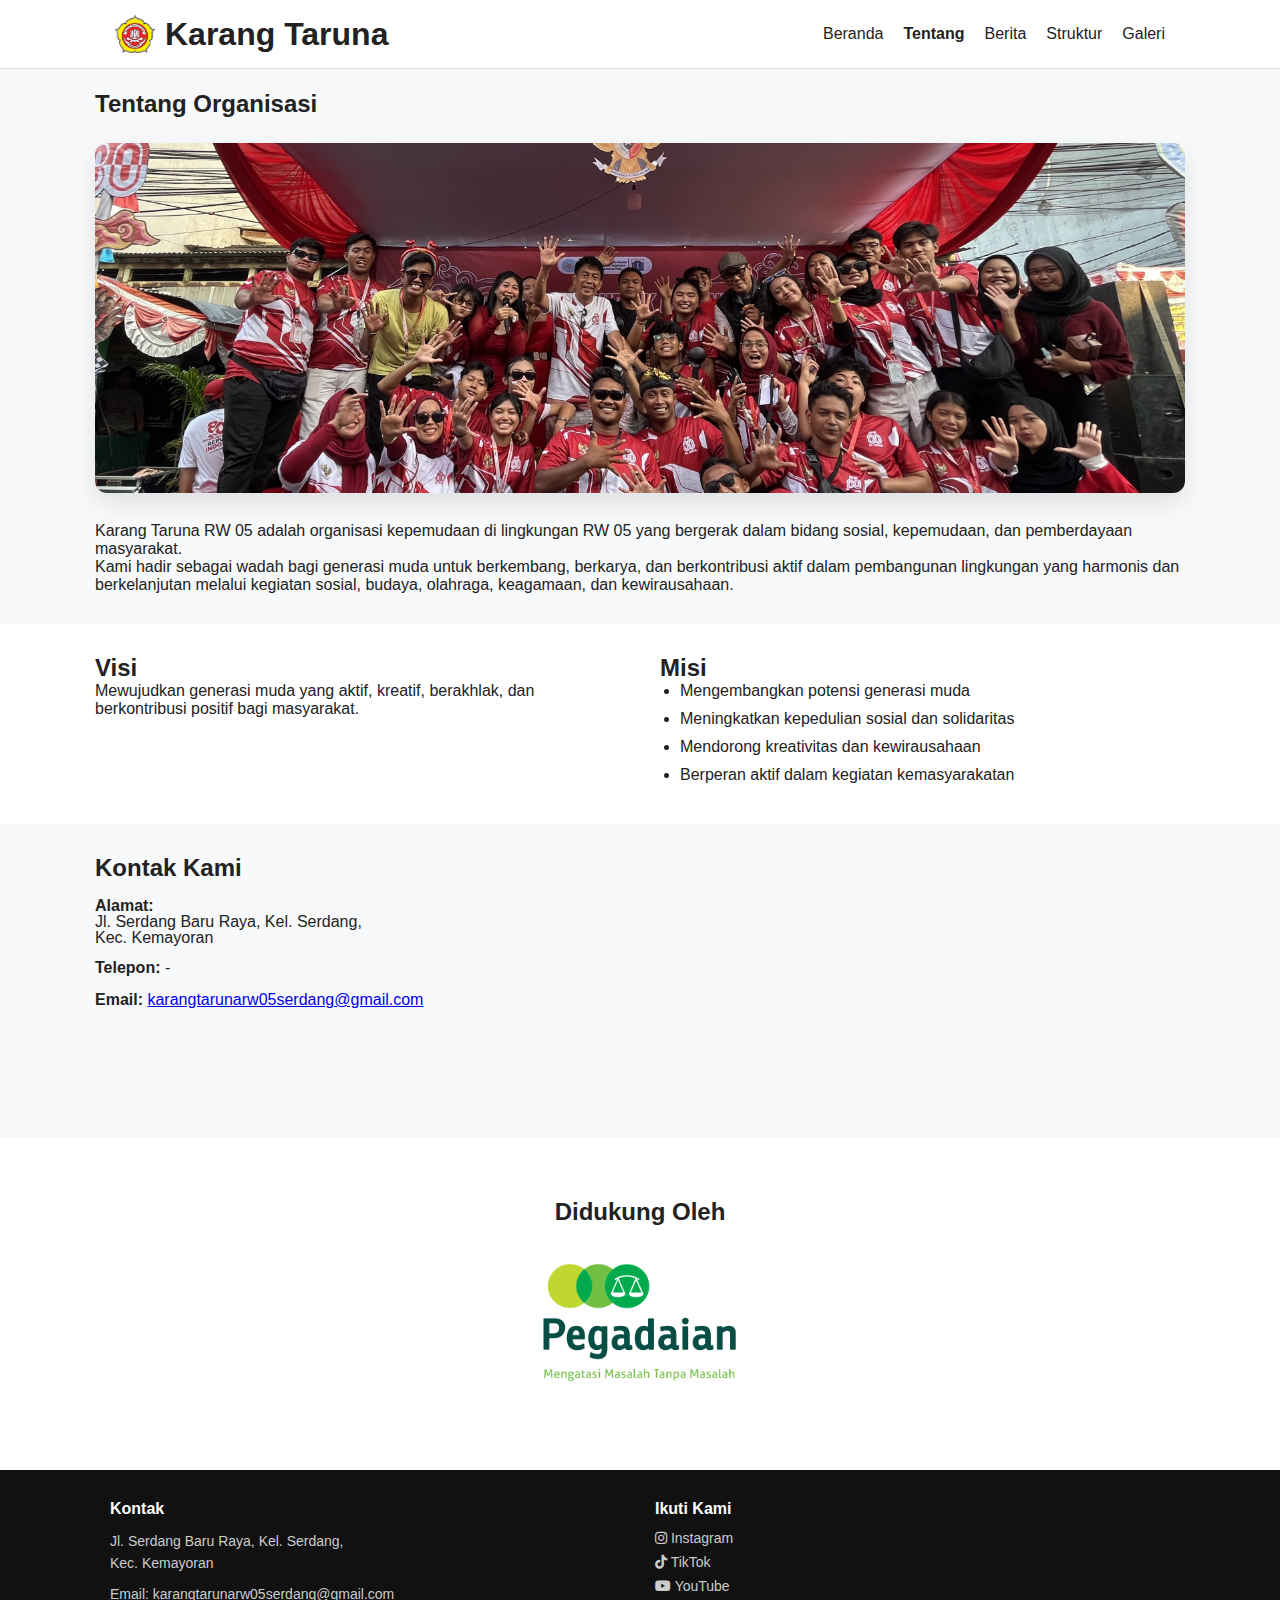
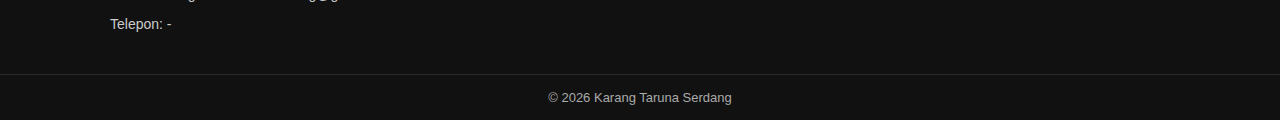
<file: tentang.html>
<!DOCTYPE html>
<html lang="id">
<head>
  <meta charset="UTF-8" />
  <meta name="viewport" content="width=device-width, initial-scale=1.0" />
  <title>Karang Taruna</title>
  <link rel="stylesheet" href="style/tentang.css" />

  <!-- Font Awesome -->
  <link
    rel="stylesheet"
    href="https://cdnjs.cloudflare.com/ajax/libs/font-awesome/6.5.1/css/all.min.css"
  />
</head>
<body>

  <!-- HEADER -->
<header>
  <div class="container">
    <div class="nav">

      <div class="brand">
        <img src="assets/gambar/web/logokatar.png" alt="Logo Karang Taruna" class="logo">
        <h1>Karang Taruna</h1>
      </div>

      <div class="hamburger" onclick="toggleMenu()">☰</div>

      <ul id="menu">
        <li><a href="index.html">Beranda</a></li>
        <li><a href="tentang.html" class="active">Tentang</a></li>
        <li><a href="berita.html">Berita</a></li>
        <li><a href="struktur.html">Struktur</a></li>
        <li><a href="galeri.html">Galeri</a></li>
      </ul>

    </div>
  </div>
</header>

  <!-- CONTENT -->
  <main>

  <!-- TENTANG ORGANISASI -->
  <section class="section-tentang">
    <div class="container">
        <h2>Tentang Organisasi</h2>

        <!-- FOTO -->
        <div class="about-image">
        <img src="assets/gambar/Dokumentasi/IMG_7329.jpg" alt="Kegiatan Karang Taruna">
        </div>

        <p>
        Karang Taruna RW 05 adalah organisasi kepemudaan di lingkungan RW 05
        yang bergerak dalam bidang sosial, kepemudaan, dan pemberdayaan masyarakat.
        </p>

        <p>
        Kami hadir sebagai wadah bagi generasi muda untuk berkembang, berkarya,
        dan berkontribusi aktif dalam pembangunan lingkungan yang harmonis
        dan berkelanjutan melalui kegiatan sosial, budaya, olahraga,
        keagamaan, dan kewirausahaan.
        </p>

    </div>
    </section>

  <!-- VISI MISI -->
  <section class="section-visi-misi">
    <div class="container grid-2">
      <div>
        <h2>Visi</h2>
        <p>
          Mewujudkan generasi muda yang aktif, kreatif, berakhlak, dan
          berkontribusi positif bagi masyarakat.
        </p>
      </div>

      <div>
        <h2>Misi</h2>
        <ul class="list">
          <li>Mengembangkan potensi generasi muda</li>
          <li>Meningkatkan kepedulian sosial dan solidaritas</li>
          <li>Mendorong kreativitas dan kewirausahaan</li>
          <li>Berperan aktif dalam kegiatan kemasyarakatan</li>
        </ul>
      </div>
    </div>
  </section>

  <!-- KONTAK & MAPS -->
  <section class="section-kontak">
    <div class="container grid-2">
      <div>
        <h2>Kontak Kami</h2>
        <p><strong>Alamat:</strong><br>
          Jl. Serdang Baru Raya, Kel. Serdang,<br>
          Kec. Kemayoran
        </p>
        <p><strong>Telepon:</strong> -</p>
        <p><strong>Email:</strong>
          <a href="mailto:karangtarunarw05serdang@gmail.com">karangtarunarw05serdang@gmail.com</a>
        </p>
      </div>

      <div class="maps">
        <iframe
          src="https://www.google.com/maps/embed?pb=!1m18!1m12!1m3!1d247.92507380938093!2d106.86487223517537!3d-6.157377086304463!2m3!1f0!2f0!3f0!3m2!1i1024!2i768!4f13.1!3m3!1m2!1s0x2e69f5a08041b303%3A0x38e0b1ebcc5537d3!2sRVV7%2B2XW%2C%20Jl.%20Serdang%20Baru%2C%20RT.15%2FRW.5%2C%20Serdang%2C%20Kec.%20Kemayoran%2C%20Kota%20Jakarta%20Pusat%2C%20Daerah%20Khusus%20Ibukota%20Jakarta%2010650!5e0!3m2!1sid!2sid!4v1769861199772!5m2!1sid!2sid" 
          width="100%"
          height="250"
          style="border:0;"
          allowfullscreen=""
          loading="lazy">
        </iframe>
      </div>
    </div>
  </section>

  <!-- SPONSOR -->
  <section class="section-sponsor">
    <div class="container">
      <h2>Didukung Oleh</h2>

      <div class="sponsor-grid">
        <img src="assets/gambar/Sponsor/pegadaian.png" alt="Sponsor 1">
      </div>
    </div>
  </section>

</main>

  <!-- FOOTER -->
  <footer class="footer">
    <div class="footer-container">

      <div class="footer-section">
        <h4>Kontak</h4>
        <p>
          Jl. Serdang Baru Raya, Kel. Serdang,<br />
          Kec. Kemayoran
        </p>
        <p>
          Email:
          <a href="mailto:karangtarunarw05serdang@gmail.com">karangtarunarw05serdang@gmail.com</a>
        </p>
        <p>Telepon: -</p>
      </div>

      <div class="footer-section">
        <h4>Ikuti Kami</h4>
        <ul class="social-list">
          <li>
            <a
              href="https://www.instagram.com/katar05serdang"
              target="_blank"
            >
              <i class="fa-brands fa-instagram"></i>
              Instagram
            </a>
          </li>

          <li>
            <a href="#" target="_blank">
              <i class="fa-brands fa-tiktok"></i>
              TikTok
            </a>
          </li>

          <li>
            <a href="#" target="_blank">
              <i class="fa-brands fa-youtube"></i>
              YouTube
            </a>
          </li>
        </ul>
      </div>

    </div>

    <div class="footer-bottom">
      &copy; 2026 Karang Taruna Serdang
    </div>
  </footer>

  <!-- SCRIPT -->
  <script src="script.js"></script>
</body>
</html>
</file>
<file: style/home.css>
:root {
  --bg: #ffffff;
  --text: #222;
  --primary: #2f80ed;
  --secondary: #f2f2f2;
}

body.dark {
  --bg: #121212;
  --text: #f5f5f5;
  --secondary: #1e1e1e;
}

* {
  margin: 0;
  padding: 0;
  box-sizing: border-box;
  font-family: Arial, sans-serif;
}

body {
  font-family: Arial, Helvetica, sans-serif;
  background: var(--bg);
  color: var(--text);
}

.brand {
  display: flex;
  align-items: center;
  gap: 10px;
}

.logo {
  width: 40px;
  height: 40  px;
  object-fit: contain;
}

header {
  position: fixed;
  top: 0;
  width: 100%;
  background: var(--bg);
  border-bottom: 1px solid #ddd;
  z-index: 1000;
}

.nav {
  display: flex;
  justify-content: space-between;
  align-items: center;
  padding: 15px 20px;
}

.nav ul {
  list-style: none;
  display: flex;
  gap: 20px;
}

.nav ul.active {
    display: flex;
  }

.nav a {
  text-decoration: none;
  color: var(--text);
}

.container {
  max-width: 1100px;
  margin: 0 auto;
  padding: 0 5px;
}

.hamburger {
  display: none;
  font-size: 26px;
  cursor: pointer;
}

.nav ul li a.active {
  font-weight: 700; /* bold */
}

.toggle-btn {
  border: 1px solid var(--primary);
  background: none;
  color: var(--primary);
  padding: 5px 12px;
  border-radius: 20px;
  cursor: pointer;
}

section {
  padding: 100px 30px 60px;
}

.hero {
  min-height: 100vh;
  display: flex;
  justify-content: center;
  align-items: center;
  text-align: center;
  background: var(--secondary);
}


.section-judul-utama {
  padding-top: 100px;
  padding-bottom: 30px;
  padding-left: 30px;
  padding-right: 30px;
}

.judul-utama-banner {
  position: relative;
  min-height: 350px;
  background: url('/assets/gambar/web/logokatar.png') center no-repeat;
  background-size: 22em;
  background-color: #ffffff;
  display: flex;
  flex-direction: column;
  justify-content: center;
  align-items: center;
  text-align: center;
  border-radius: 20px;
  overflow: hidden;
}

/* overlay agar teks jelas */
.judul-utama-banner::before {
  content: "";
  position: absolute;
  inset: 0;
  background: rgba(255, 255, 255, 0.85);
}

.judul-utama-banner h1,
.judul-utama-banner p {
  position: relative;
  z-index: 1;
}

.judul-utama-banner h1 {
  font-size: 42px;
  font-weight: 800;
  color: #222;
  margin-bottom: 12px;
}

.judul-utama-banner p {
  font-size: 18px;
  color: #555;
}

.section-kegiatan {
  padding: 30px 20px;
  background: #f8f9fa;
  text-align: center;
}

.kegiatan-slider {
  position: relative;
  max-width: 520px;
  margin: 35px auto;
  overflow: hidden;
  border-radius: 16px;
  box-shadow: 0 10px 30px rgba(0,0,0,0.12);
}

.slider-track {
  display: flex;
  transition: transform 0.5s ease;
}

.slider-track img {
  width: 100%;
  flex-shrink: 0;
  cursor: pointer;
}

/* tombol kiri kanan */
.nav-btn {
  position: absolute;
  top: 50%;
  transform: translateY(-50%);
  background: rgba(0,0,0,0.4);
  border: none;
  color: #fff;
  font-size: 28px;
  width: 42px;
  height: 42px;
  border-radius: 50%;
  cursor: pointer;
  z-index: 2;
}

.nav-btn.prev { left: 10px; }
.nav-btn.next { right: 10px; }

.nav-btn:hover {
  background: rgba(0,0,0,0.6);
}

/* indikator */
.slider-indicator {
  position: absolute;
  bottom: 12px;
  left: 50%;
  transform: translateX(-50%);
  display: flex;
  gap: 8px;
}

.slider-indicator span {
  width: 18px;
  height: 4px;
  background: rgba(255,255,255,0.6);
  border-radius: 4px;
}

.slider-indicator span.active {
  background: #fff;
  width: 28px;
}

/* POPUP */
.popup {
  position: fixed;
  inset: 0;
  background: rgba(0,0,0,0.8);
  display: flex;
  justify-content: center;
  align-items: center;
  opacity: 0;
  pointer-events: none;
  transition: 0.3s;
  z-index: 9999;
}

.popup.active {
  opacity: 1;
  pointer-events: auto;
}

.popup img {
  max-width: 90%;
  max-height: 90%;
  border-radius: 12px;
}

.popup .close {
  position: absolute;
  top: 20px;
  right: 30px;
  font-size: 32px;
  color: #fff;
  cursor: pointer;
}

.popup-nav {
  position: absolute;
  top: 50%;
  transform: translateY(-50%);
  font-size: 40px;
  color: white;
  cursor: pointer;
  user-select: none;
  padding: 10px;
}

.popup-nav.prev { left: 20px; }
.popup-nav.next { right: 20px; }


.section-berita {
  padding: 30px 20px 30px;
  background: #ffffff;
}

.section-berita .judul-divisi {
  font-size: 1.9rem;
    text-align: center;
}

.section-berita .sub-subjudul-divisi {
  margin-bottom: 40px;
  color: #666;
    text-align: center;
}

.berita-list {
  display: grid;
  grid-template-columns: repeat(2, 1fr);
  gap: 24px;
}

.berita-item {
  display: grid;
  grid-template-columns: 140px 1fr;
  gap: 18px;
  padding: 18px;
  border-radius: 14px;
  background: #f9f9f9;
  transition: transform 0.25s ease, box-shadow 0.25s ease;
  text-decoration: none;
}

.berita-item:hover {
  transform: translateY(-3px);
  box-shadow: 0 8px 24px rgba(0,0,0,0.08);
}

.berita-item img {
  width: 100%;
  aspect-ratio: 1 / 1;
  object-fit: cover;
  border-radius: 10px;
}

.berita-text {
  display: flex;
  flex-direction: column;
  justify-content: center;
}

.berita-text h3 {
  font-size: 1rem;
  margin: 6px 0;
  line-height: 1.4;
}

.berita-text p {
  font-size: 0.85rem;
  color: #555;
  margin-bottom: 6px;
}

.berita-text a {
  font-size: 0.85rem;
  color: #0d6efd;
  text-decoration: none;
  font-weight: 600;
}

.berita-cta {
  display: flex;
  justify-content: center;
  align-items: center;
  text-align: center;
  color: white;
  border-radius: 12px;
  padding: 20px;
  min-height: 140px;
  text-decoration: none;
  transition: transform 0.3s ease, box-shadow 0.3s ease;
}

.berita-cta h3 {
  margin-bottom: 6px;
  font-size: 1rem;
  color: black;
}

.berita-cta p {
  font-size: 0.85rem;
  opacity: 0.9;
  margin-bottom: 8px;
}

.berita-cta .cta-link {
  font-size: 0.5rem;
  font-weight: bold;
  text-decoration: none;
}

.berita-cta:hover {
  transform: translateY(-4px);
  box-shadow: 0 10px 25px rgba(0,0,0,0.2);
}

.berita-cta i {
  font-size: 1.5rem;     /* ukuran panah */
  color: #000;           /* warna hitam */
  margin-top: 10px;
  display: block;
  transition: transform 0.3s ease;
}

.badge {
  align-self: flex-start;
  font-size: 0.7rem;
  padding: 4px 10px;
  border-radius: 20px;
  background: #e7f0ff;
  color: #0d6efd;
  font-weight: 600;
}


@media (max-width: 600px) {
  .berita-list {
    grid-template-columns: 1fr;
  }
    .berita-item {
    grid-template-columns: 1fr;
  }

  .berita-item img {
    max-height: 180px;
  }

  .kegiatan-wrapper img {
    max-width: 100%;
  }
}


.footer {
  background-color: #111;
  color: #eee;
  margin-top: 80px;
  font-size: 14px;
}

.footer-container {
  max-width: 1100px;
  margin: auto;
  padding: 30px 20px;
  display: grid;
  grid-template-columns: repeat(auto-fit, minmax(240px, 1fr));
  gap: 30px;
}

.footer-section h4 {
  font-size: 16px;
  margin-bottom: 12px;
  color: #fff;
}

.footer-section p {
  margin-bottom: 8px;
  line-height: 1.6;
  color: #ccc;
}

.footer-section ul {
  list-style: none;
  padding: 0;
}

.footer-section ul li {
  margin-bottom: 8px;
}

.footer-section a {
  color: #ccc;
  text-decoration: none;
  transition: color 0.3s ease;
}

.footer-section a:hover {
  color: #0d6efd;
}

.footer-bottom {
  border-top: 1px solid rgba(255,255,255,0.1);
  text-align: center;
  padding: 15px;
  font-size: 13px;
  color: #aaa;
}

@media (max-width: 768px) {
  .container h1 {
    font-size: 24px;
  }

  .section-judul-utama {
    padding-top: 100px;
    padding-bottom: 30px;
    padding-left: 30px;
    padding-right: 30px;
  }
  
  .judul-utama-banner {
    min-height: 240px;
    background-size: 15em;
  }

  .judul-utama-banner h1 {
    font-size: 28px;
  }

  .judul-utama-banner p {
    font-size: 15px;
  }

  .nav-btn {
    display: none;
  }

  .popup-nav {
    display: none;
  }

  .nav ul {
    display: none;
    flex-direction: column;
    position: absolute;
    top: 65px;
    right: 20px;
    background: var(--bg);
    padding: 15px;
    border-radius: 10px;
  }

  .nav ul.active {
    display: flex;
  }

  .nav ul.show {
    display: flex;
  }

  .hamburger {
    display: block;
  }
}
</file>
<file: style/detailberita.css>
:root {
  --bg: #ffffff;
  --text: #222;
  --primary: #2f80ed;
  --secondary: #f2f2f2;
}

body.dark {
  --bg: #121212;
  --text: #f5f5f5;
  --secondary: #1e1e1e;
}

* {
  margin: 0;
  padding: 0;
  box-sizing: border-box;
  font-family: Arial, sans-serif;
}

body {
  font-family: Arial, Helvetica, sans-serif;
  background: var(--bg);
  color: var(--text);
}

.brand {
  display: flex;
  align-items: center;
  gap: 10px;
}

.logo {
  width: 40px;
  height: 40  px;
  object-fit: contain;
}

header {
  position: fixed;
  top: 0;
  width: 100%;
  background: var(--bg);
  border-bottom: 1px solid #ddd;
  z-index: 1000;
}

.nav {
  display: flex;
  justify-content: space-between;
  align-items: center;
  padding: 15px 20px;
}

.nav ul {
  list-style: none;
  display: flex;
  gap: 20px;
}

.nav a {
  text-decoration: none;
  color: var(--text);
}

.nav ul li a.active {
  font-weight: 700; /* bold */
}


.toggle-btn {
  border: 1px solid var(--primary);
  background: none;
  color: var(--primary);
  padding: 5px 12px;
  border-radius: 20px;
  cursor: pointer;
}

.hamburger {
  display: none;
  font-size: 26px;
  cursor: pointer;
}

.container {
  max-width: 1100px;
  margin: 0 auto;
  padding: 0 5px;
}


/* ===== DETAIL BERITA ===== */
.detail-berita {
  padding: 120px 20px 60px;
}

.detail-wrapper {
  max-width: 850px;
  margin: auto;
}

.detail-title {
  font-size: 1.8rem;
  margin-bottom: 12px;
  line-height: 1.3;
}

.detail-meta {
  display: flex;
  gap: 12px;
  align-items: center;
  margin-bottom: 20px;
  flex-wrap: wrap;
}

.badge {
  background: #0d6efd;
  color: white;
  padding: 4px 12px;
  border-radius: 20px;
  font-size: 0.75rem;
}

.date {
  font-size: 0.8rem;
  color: #666;
  display: flex;
  align-items: center;
  gap: 6px;
}

.detail-image {
  width: 100%;
  max-width: 700px;        /* Biar tidak terlalu besar */
  margin: 0 auto 25px;    /* Center horizontal */
  aspect-ratio: 16 / 9;   /* Landscape */
  overflow: hidden;
  border-radius: 14px;
}

.detail-image img {
  width: 100%;
  height: 100%;
  object-fit: cover;      /* Crop rapi, tidak gepeng */
}

.detail-content p {
  font-size: 0.95rem;
  line-height: 1.8;
  margin-bottom: 16px;
  color: #333;
}

.detail-back {
  margin-top: 30px;
}

.detail-back a {
  text-decoration: none;
  color: #0d6efd;
  font-size: 0.9rem;
  display: inline-flex;
  align-items: center;
  gap: 8px;
}

.detail-back a:hover {
  text-decoration: underline;
}

/* ===== MOBILE ===== */
@media (max-width: 768px) {
  .nav-btn {
    display: none;
  }

  .popup-nav {
    display: none;
  }

  .nav ul {
    display: none;
    flex-direction: column;
    position: absolute;
    top: 65px;
    right: 20px;
    background: var(--bg);
    padding: 15px;
    border-radius: 10px;
  }

  .nav ul.active {
    display: flex;
  }

  .nav ul.show {
    display: flex;
  }

  .hamburger {
    display: block;
  }
  
  .container h1 {
    font-size: 24px;
  }

  .detail-title {
    font-size: 1.4rem;
  }

  .detail-content p {
    font-size: 0.9rem;
  }
}

.footer {
  background-color: #111;
  color: #eee;
  margin-top: 80px;
  font-size: 14px;
}

.footer-container {
  max-width: 1100px;
  margin: auto;
  padding: 30px 20px;
  display: grid;
  grid-template-columns: repeat(auto-fit, minmax(240px, 1fr));
  gap: 30px;
}

.footer-section h4 {
  font-size: 16px;
  margin-bottom: 12px;
  color: #fff;
}

.footer-section p {
  margin-bottom: 8px;
  line-height: 1.6;
  color: #ccc;
}

.footer-section ul {
  list-style: none;
  padding: 0;
}

.footer-section ul li {
  margin-bottom: 8px;
}

.footer-section a {
  color: #ccc;
  text-decoration: none;
  transition: color 0.3s ease;
}

.footer-section a:hover {
  color: #0d6efd;
}

.footer-bottom {
  border-top: 1px solid rgba(255,255,255,0.1);
  text-align: center;
  padding: 15px;
  font-size: 13px;
  color: #aaa;
}
</file>
<file: style/struktur.css>
:root {
  --bg: #ffffff;
  --text: #222;
  --primary: #2f80ed;
  --secondary: #f2f2f2;
}

body.dark {
  --bg: #121212;
  --text: #f5f5f5;
  --secondary: #1e1e1e;
}

* {
  margin: 0;
  padding: 0;
  box-sizing: border-box;
  font-family: Arial, sans-serif;
}

body {
  font-family: Arial, Helvetica, sans-serif;
  background: var(--bg);
  color: var(--text);
}

.brand {
  display: flex;
  align-items: center;
  gap: 10px;
}

.nav ul li a.active {
  font-weight: 700; /* bold */
}

.logo {
  width: 40px;
  height: 40  px;
  object-fit: contain;
}

header {
  position: fixed;
  top: 0;
  width: 100%;
  background: var(--bg);
  border-bottom: 1px solid #ddd;
  z-index: 1000;
}

.nav {
  display: flex;
  justify-content: space-between;
  align-items: center;
  padding: 15px 20px;
}

.nav ul {
  list-style: none;
  display: flex;
  gap: 20px;
}

.nav ul.active {
    display: flex;
  }

.nav a {
  text-decoration: none;
  color: var(--text);
}

.container {
  max-width: 1100px;
  margin: 0 auto;
  padding: 0 5px;
}

.hamburger {
  display: none;
  font-size: 26px;
  cursor: pointer;
}

.judul-divisi {
        text-align: center;
        font-size: 2rem;
        margin-bottom: 5px;  
    }
    .sub-subjudul-divisi{
        font-size: 0.9rem;
        color: #000000;
        margin-top: 10px;
        margin-bottom: 20px;
        text-align: center;
    }
    .subjudul-divisi {
        font-size: 1.5rem;
        color: #000000;
        margin-top: 25px;
        margin-bottom: 10px;
        text-align: center;
    }
    
    .anggota {
      display: flex;
      flex-wrap: wrap;
      justify-content: center;
      gap: 1rem;
    }
    .kartu-anggota {
      font-size: 0.875rem;
      max-width: 170px;
      text-align: center;
      background-color: white;
      border-radius: 10px;
      padding: 0.5rem;
      box-shadow: 0 2px 6px rgba(0, 0, 0, 0.1);
    }
    .kartu-anggota img {
      width: 100%;
      height: auto;
      aspect-ratio: 3 / 4;
      object-fit: cover;
      border-radius: 6px;
    }
    .ig-link {
      display: inline-block;
      margin-top: 4px;
    }


    /* anggota */
    .anggota {
      display: flex;
      flex-wrap: wrap;
      justify-content: center;
      gap: 0.8rem;
      padding-left: 200px;
      padding-right: 200px;
    }
    .kartu-anggota {
      font-size: 0.875rem;
      max-width: 170px;
      text-align: center;
      background-color: white;
      border-radius: 10px;
      padding: 0.5rem;
      box-shadow: 0 2px 6px rgba(0, 0, 0, 0.1);
    }
    .kartu-anggota img {
      width: 100%;
      height: auto;
      aspect-ratio: 3 / 4;
      object-fit: cover;
      border-radius: 6px;
    }
    .ig-link {
      display: inline-block;
      margin-top: 4px;
    }

/* ================= FOOTER ================= */
    .footer {
  background-color: #111;
  color: #eee;
  margin-top: 60px;
}

.footer-container {
  max-width: 1100px;
  margin: auto;
  padding: 30px 20px;
  display: grid;
  grid-template-columns: repeat(auto-fit, minmax(240px, 1fr));
  gap: 30px;
}

.footer-section h4 {
  margin-bottom: 12px;
  color: #fff;
  font-size: 16px;
}

.footer-section p {
  font-size: 14px;
  color: #ccc;
  margin-bottom: 8px;
}

.footer-section a {
  color: #ccc;
  text-decoration: none;
}

.footer-section a:hover {
  color: var(--primary);
}

.social-list {
  list-style: none;
  padding: 0;
}

.social-list li {
  margin-bottom: 8px;
}

.social-list i {
  margin-right: 6px;
}

.footer-bottom {
  border-top: 1px solid rgba(255,255,255,0.1);
  text-align: center;
  padding: 14px;
  font-size: 13px;
  color: #aaa;
}

@media (max-width: 768px) {
    .anggota {
        padding-left: 20px;
        padding-right: 20px;
    }
    .container h1 {
        font-size: 24px;
    }

  .nav ul {
    display: none;
    flex-direction: column;
    background: var(--bg);
    position: absolute;
    top: 65px;
    right: 20px;
    padding: 15px;
    border-radius: 8px;
    box-shadow: 0 10px 25px rgba(0,0,0,0.15);
  }

  .nav ul.active {
    display: flex;
  }

  .nav ul.show {
    display: flex;
  }

  .hamburger {
    display: block;
  }
}
</file>
<file: style/tentang.css>
:root {
  --bg: #ffffff;
  --text: #222;
  --primary: #2f80ed;
  --secondary: #f2f2f2;
}

body.dark {
  --bg: #121212;
  --text: #f5f5f5;
  --secondary: #1e1e1e;
}

* {
  margin: 0;
  padding: 0;
  box-sizing: border-box;
  font-family: Arial, sans-serif;
}

body {
  background: var(--bg);
  color: var(--text);
}

.brand {
  display: flex;
  align-items: center;
  gap: 10px;
}

.logo {
  width: 40px;
  height: 40  px;
  object-fit: contain;
}



/* ================= HEADER ================= */
header {
  position: fixed;
  top: 0;
  width: 100%;
  background: var(--bg);
  border-bottom: 1px solid #ddd;
  z-index: 1000;
}

main {
  padding-top: 60px;
}

.nav {
  display: flex;
  justify-content: space-between;
  align-items: center;
  padding: 15px 20px;
}

.nav ul {
  list-style: none;
  display: flex;
  gap: 20px;
}

.nav ul li a.active {
  font-weight: 700; /* bold */
}

.nav ul.active {
    display: flex;
  }

.nav a {
  text-decoration: none;
  color: var(--text);
}

.hamburger {
  display: none;
  font-size: 24px;
  cursor: pointer;
}

/* ================= CONTAINER ================= */
.container {
  max-width: 1100px;
  margin: 0 auto;
  padding: 0 5px;
}

/* ================= SECTION (30px SEMUA) ================= */
.section-tentang,
.section-visi-misi,
.section-kontak {
  padding: 30px 0;
}

.section-sponsor {
  padding-top: 60px;
  padding-bottom: 0px;
}

/* Selang-seling background */
.section-tentang,
.section-kontak {
  background-color: #f8f9fa;
}

.section-kontak h2 {
  margin-bottom: 16px;
}

.section-kontak p {
  margin-bottom: 14px;
  line-height: 1;
}

/* khusus link email biar tetap rapi */
.section-kontak a {
  display: inline-block;
  margin-top: 2px;
}

.section-visi-misi,
.section-sponsor {
  background-color: #ffffff;
}

/* ================= ABOUT ================= */
.about-image {
  margin: 25px 0;
  text-align: center;
}

.about-image img {
  width: 100%;
  max-height: 350px;
  object-fit: cover;
  border-radius: 12px;
  box-shadow: 0 10px 25px rgba(0,0,0,0.1);
}

/* ================= GRID ================= */
.grid-2 {
  display: grid;
  grid-template-columns: repeat(2, 1fr);
  gap: 40px;
}

.list {
  padding-left: 20px;
}

.list li {
  margin-bottom: 10px;
}

.maps iframe {
  border-radius: 10px;
}

/* ================= SPONSOR ================= */
.section-sponsor {
  text-align: center;
}

.sponsor-grid {
  display: flex;
  justify-content: center;
  align-items: center;
  margin-top: 24px;
}

.sponsor-grid img {
  max-width: 320px;
  max-height: 140px;
  width: auto;
}

/* ================= FOOTER ================= */
.footer {
  background-color: #111;
  color: #eee;
  margin-top: 80px;
  font-size: 14px;
}

.footer-container {
  max-width: 1100px;
  margin: auto;
  padding: 30px 20px;
  display: grid;
  grid-template-columns: repeat(auto-fit, minmax(240px, 1fr));
  gap: 30px;
}

.footer-section h4 {
  font-size: 16px;
  margin-bottom: 12px;
  color: #fff;
}

.footer-section p {
  margin-bottom: 8px;
  line-height: 1.6;
  color: #ccc;
}

.footer-section ul {
  list-style: none;
}

.footer-section ul li {
  margin-bottom: 8px;
}

.footer-section a {
  color: #ccc;
  text-decoration: none;
  transition: color 0.3s ease;
}

.footer-section a:hover {
  color: #0d6efd;
}

.footer-bottom {
  border-top: 1px solid rgba(255,255,255,0.1);
  text-align: center;
  padding: 15px;
  font-size: 13px;
  color: #aaa;
}

/* ================= RESPONSIVE ================= */
@media (max-width: 768px) {
  .container h1 {
    font-size: 24px;
  }

  .nav ul {
    display: none;
    flex-direction: column;
    background: var(--bg);
    position: absolute;
    top: 65px;
    right: 20px;
    padding: 15px;
    border-radius: 8px;
    box-shadow: 0 10px 25px rgba(0,0,0,0.15);
  }

  .nav ul.active {
    display: flex;
  }

  .nav ul.show {
    display: flex;
  }

  .hamburger {
    display: block;
  }

  .section-tentang,
  .section-visi-misi,
  .section-kontak {
    padding: 20px 20px;
  }

  .grid-2 {
    grid-template-columns: 1fr;
  }
}

@media (max-width: 480px) {
  .sponsor-grid img {
    max-width: 220px;
    max-height: 100px;
  }
}
</file>
